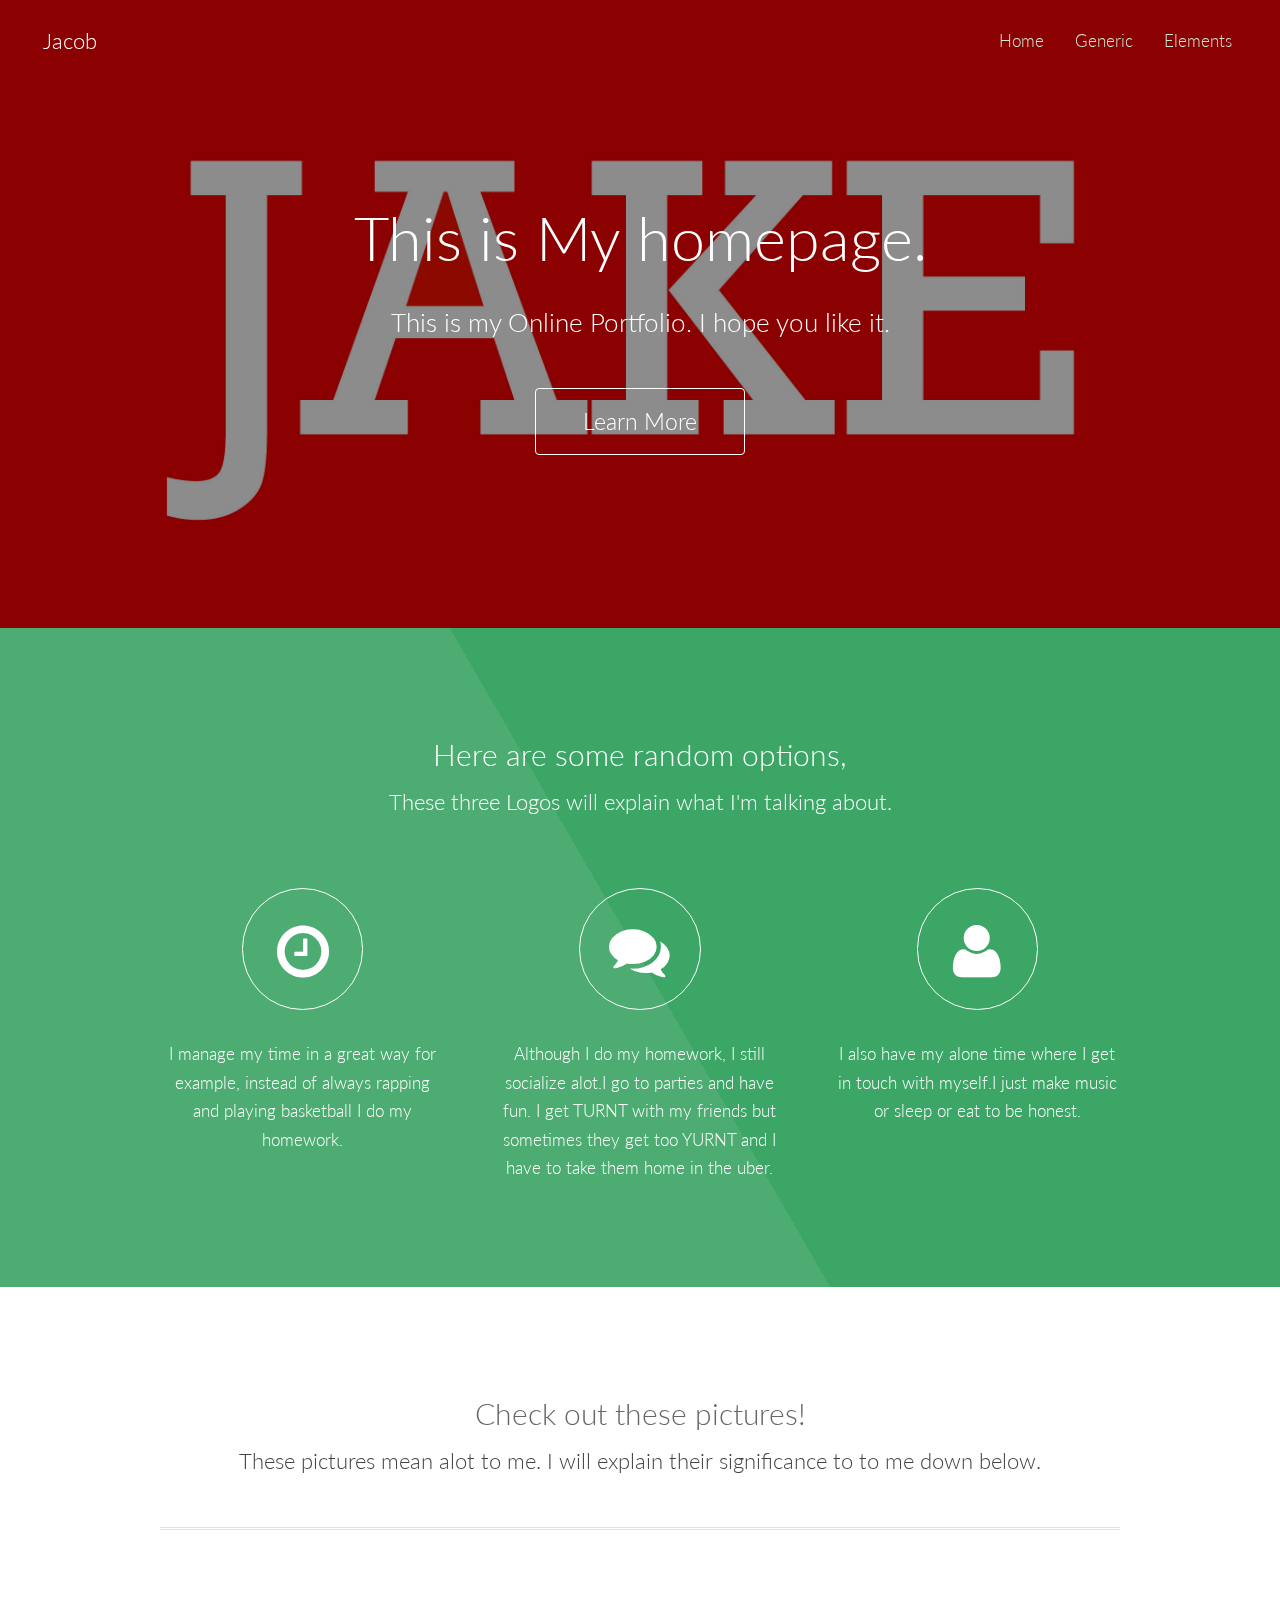
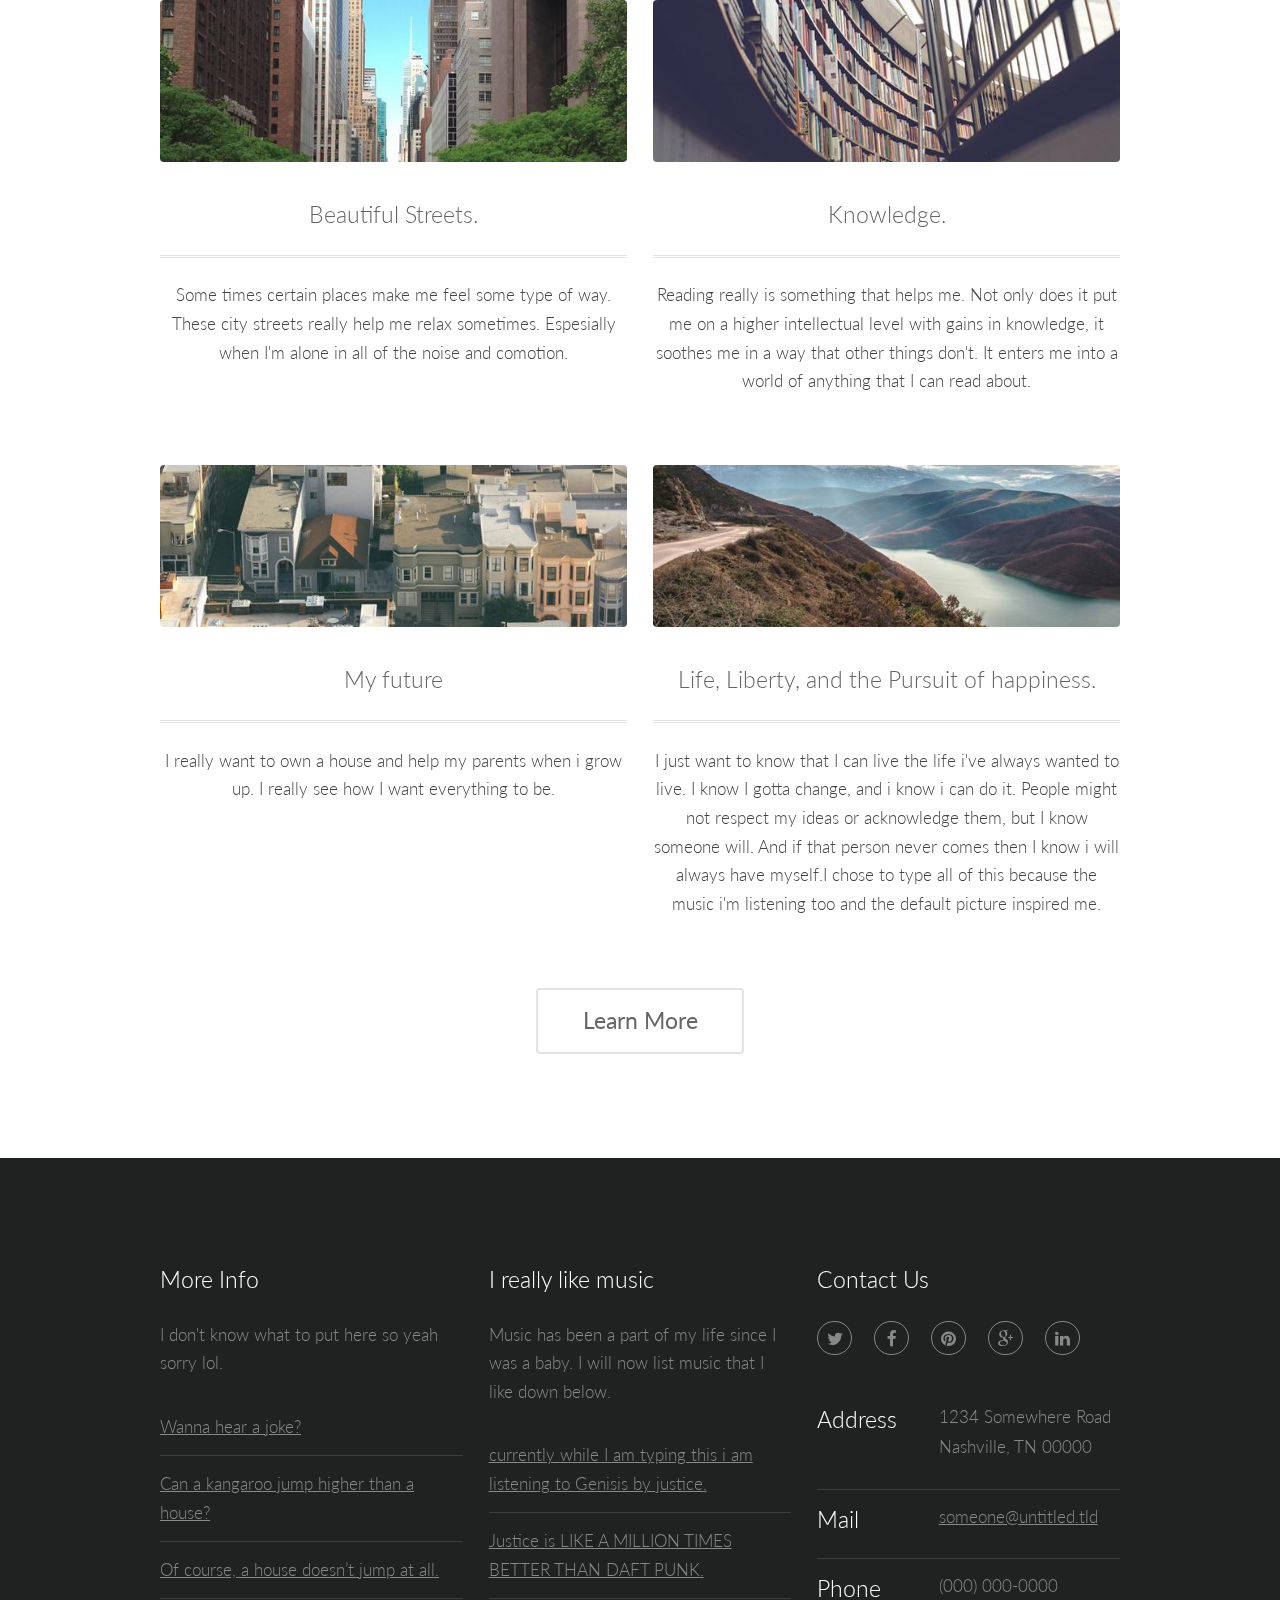
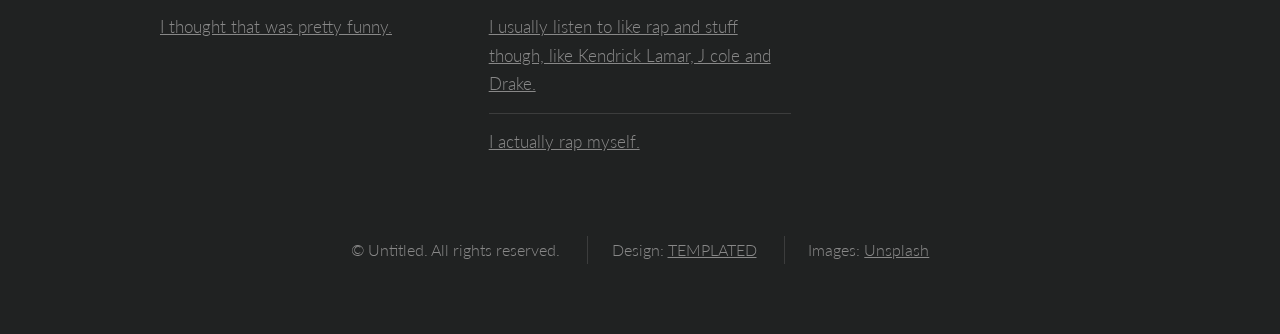
<file: index.html>
<!DOCTYPE html>
<!--
	My Homepage by TEMPLATED
	templated.co @templatedco
	Released for free under the Creative Commons Attribution 3.0 license (templated.co/license)
-->
<html lang="en">
	<head>
		<meta charset="UTF-8">
		<title>My homepage by TEMPLATED</title>
		<meta http-equiv="content-type" content="text/html; charset=utf-8" />
		<meta name="description" content="" />
		<meta name="keywords" content="" />
		<!--[if lte IE 8]><script src="css/ie/html5shiv.js"></script><![endif]-->
		<script src="js/jquery.min.js"></script>
		<script src="js/skel.min.js"></script>
		<script src="js/skel-layers.min.js"></script>
		<script src="js/init.js"></script>
		<noscript>
			<link rel="stylesheet" href="css/skel.css" />
			<link rel="stylesheet" href="css/style.css" />
			<link rel="stylesheet" href="css/style-xlarge.css" />
		</noscript>
		<!--[if lte IE 8]><link rel="stylesheet" href="css/ie/v8.css" /><![endif]-->
	</head>
	<body class="landing">

		<!-- Header -->
			<header id="header">
				<h1><a href="index.html">Jacob</a></h1>
				<nav id="nav">
					<ul>
						<li><a href="index.html">Home</a></li>
						<li><a href="generic.html">Generic</a></li>
						<li><a href="elements.html">Elements</a></li>
					</ul>
				</nav>
			</header>

		<!-- Banner -->
			<section id="banner">
				<h2>This is My homepage.</h2>
				<p>This is my Online Portfolio. I hope you like it.</p>
				<ul class="actions">
					<li>
						<a href="#" class="button big">Learn More</a>
					</li>
				</ul>
			</section>

		<!-- One -->
			<section id="one" class="wrapper style1 align-center">
				<div class="container">
					<header>
						<h2>Here are some random options,</h2>
						<p>These three Logos will explain what I'm talking about.</p>
					</header>
					<div class="row 200%">
						<section class="4u 12u$(small)">
							<i class="icon big rounded fa-clock-o"></i>
							<p>I manage my time in a great way for example, instead of always rapping and playing basketball I do my homework.</p>
						</section>
						<section class="4u 12u$(small)">
							<i class="icon big rounded fa-comments"></i>
							<p>Although I do my homework, I still socialize alot.I go to parties and have fun. I get TURNT with my friends but sometimes they get too YURNT and I have to take them home in the uber.</p>
						</section>
						<section class="4u$ 12u$(small)">
							<i class="icon big rounded fa-user"></i>
							<p>I also have my alone time where I get in touch with myself.I just make music or sleep or eat to be honest.
						</p>
						</section>
					</div>
				</div>
			</section>

		<!-- Two -->
			<section id="two" class="wrapper style2 align-center">
				<div class="container">
					<header>
						<h2>Check out these pictures!</h2>
						<p>These pictures mean alot to me. I will explain their significance to to me down below.</p>
					</header>
					<div class="row">
						<section class="feature 6u 12u$(small)">
							<img class="image fit" src="images/pic01.jpg" alt="" />
							<h3 class="title">Beautiful Streets.</h3>
							<p>Some times certain places make me feel some type of way. These city streets really help me relax sometimes. Espesially when I'm alone in all of the noise and comotion.</p>
						</section>
						<section class="feature 6u$ 12u$(small)">
							<img class="image fit" src="images/pic02.jpg" alt="" />
							<h3 class="title">Knowledge.</h3>
							<p>Reading really is something that helps me. Not only does it put me on a higher intellectual level with gains in knowledge, it soothes me in a way that other things don't. It enters me into a world of anything that I can read about.</p>
						</section>
						<section class="feature 6u 12u$(small)">
							<img class="image fit" src="images/pic03.jpg" alt="" />
							<h3 class="title">My future</h3>
							<p>I really want to own a house and help my parents when i grow up. I really see how I want everything to be.</p>
						</section>
						<section class="feature 6u$ 12u$(small)">
							<img class="image fit" src="images/pic04.jpg" alt="" />
							<h3 class="title">Life, Liberty, and the Pursuit of happiness.</h3>
							<p>I just want to know that I can live the life i've always wanted to live. I know I gotta change, and i know i can do it. People might not respect my ideas or acknowledge them, but I know someone will. And if that person never comes then I know i will always have myself.I chose to type all of this because the music i'm listening too and the default picture inspired me.</p>
						</section>
					</div>
					<footer>
						<ul class="actions">
							<li>
								<a href="#" class="button alt big">Learn More</a>
							</li>
						</ul>
					</footer>
				</div>
			</section>

		<!-- Footer -->
			<footer id="footer">
				<div class="container">
					<div class="row">
						<section class="4u 6u(medium) 12u$(small)">
							<h3>More Info</h3>
							<p>I don't know what to put here so yeah sorry lol.</p>
							<ul class="alt">
								<li><a href="#">Wanna hear a joke?</a></li>
								<li><a href="#">Can a kangaroo jump higher than a house?</a></li>
								<li><a href="#">Of course, a house doesn’t jump at all.</a></li>
								<li><a href="#">I thought that was pretty funny.</a></li>
							</ul>
						</section>
						<section class="4u 6u$(medium) 12u$(small)">
							<h3>I really like music</h3>
							<p>Music has been a part of my life since I was a baby. I will now list music that I like down below.</p>
							<ul class="alt">
								<li><a href="#">currently while I am typing this i am listening to Genisis by justice.</a></li>
								<li><a href="#">Justice is LIKE A MILLION TIMES BETTER THAN DAFT PUNK.</a></li>
								<li><a href="#">I usually listen to like rap and stuff though, like Kendrick Lamar, J cole and Drake.</a></li>
								<li><a href="#">I actually rap myself.</a></li>
							</ul>
						</section>
						<section class="4u$ 12u$(medium) 12u$(small)">
							<h3>Contact Us</h3>
							<ul class="icons">
								<li><a href="#" class="icon rounded fa-twitter"><span class="label">Twitter</span></a></li>
								<li><a href="#" class="icon rounded fa-facebook"><span class="label">Facebook</span></a></li>
								<li><a href="#" class="icon rounded fa-pinterest"><span class="label">Pinterest</span></a></li>
								<li><a href="#" class="icon rounded fa-google-plus"><span class="label">Google+</span></a></li>
								<li><a href="#" class="icon rounded fa-linkedin"><span class="label">LinkedIn</span></a></li>
							</ul>
							<ul class="tabular">
								<li>
									<h3>Address</h3>
									1234 Somewhere Road<br>
									Nashville, TN 00000
								</li>
								<li>
									<h3>Mail</h3>
									<a href="#">someone@untitled.tld</a>
								</li>
								<li>
									<h3>Phone</h3>
									(000) 000-0000
								</li>
							</ul>
						</section>
					</div>
					<ul class="copyright">
						<li>&copy; Untitled. All rights reserved.</li>
						<li>Design: <a href="http://templated.co">TEMPLATED</a></li>
						<li>Images: <a href="http://unsplash.com">Unsplash</a></li>
					</ul>
				</div>
			</footer>

	</body>
</html>
</file>
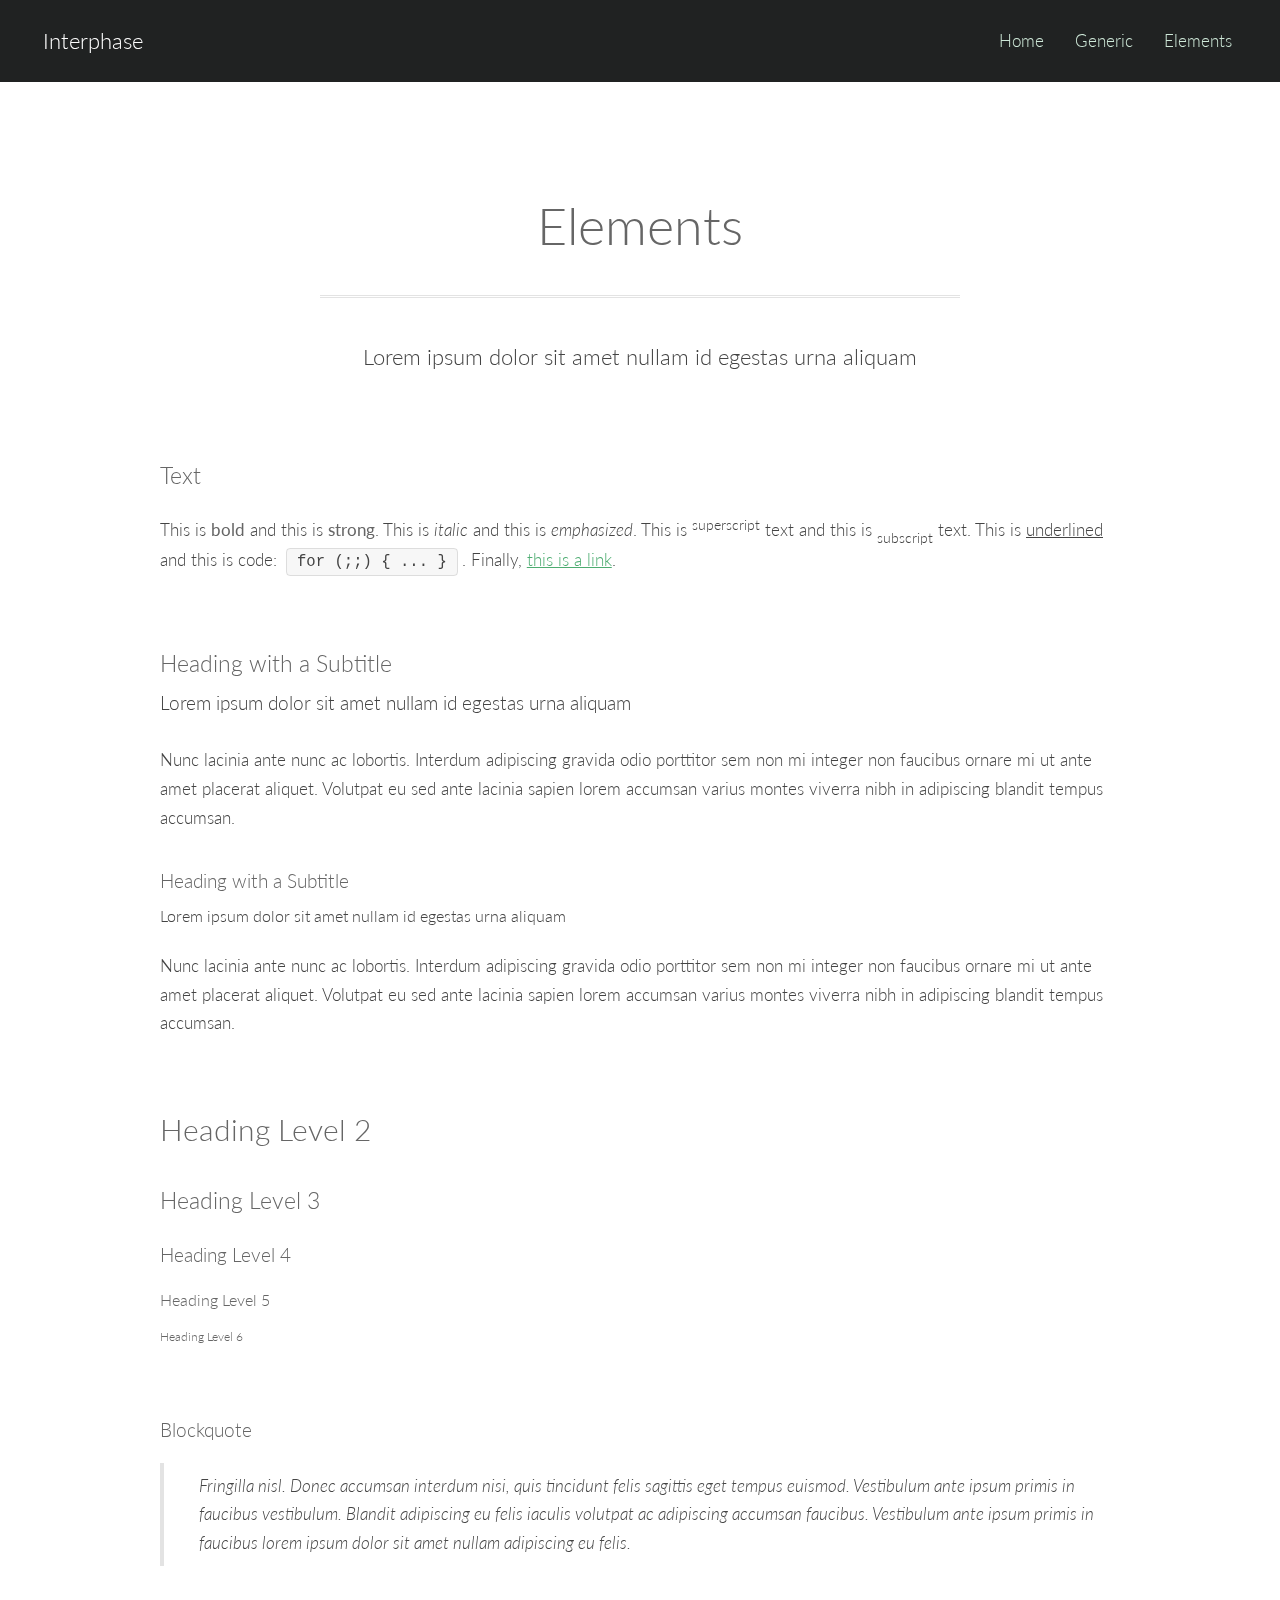
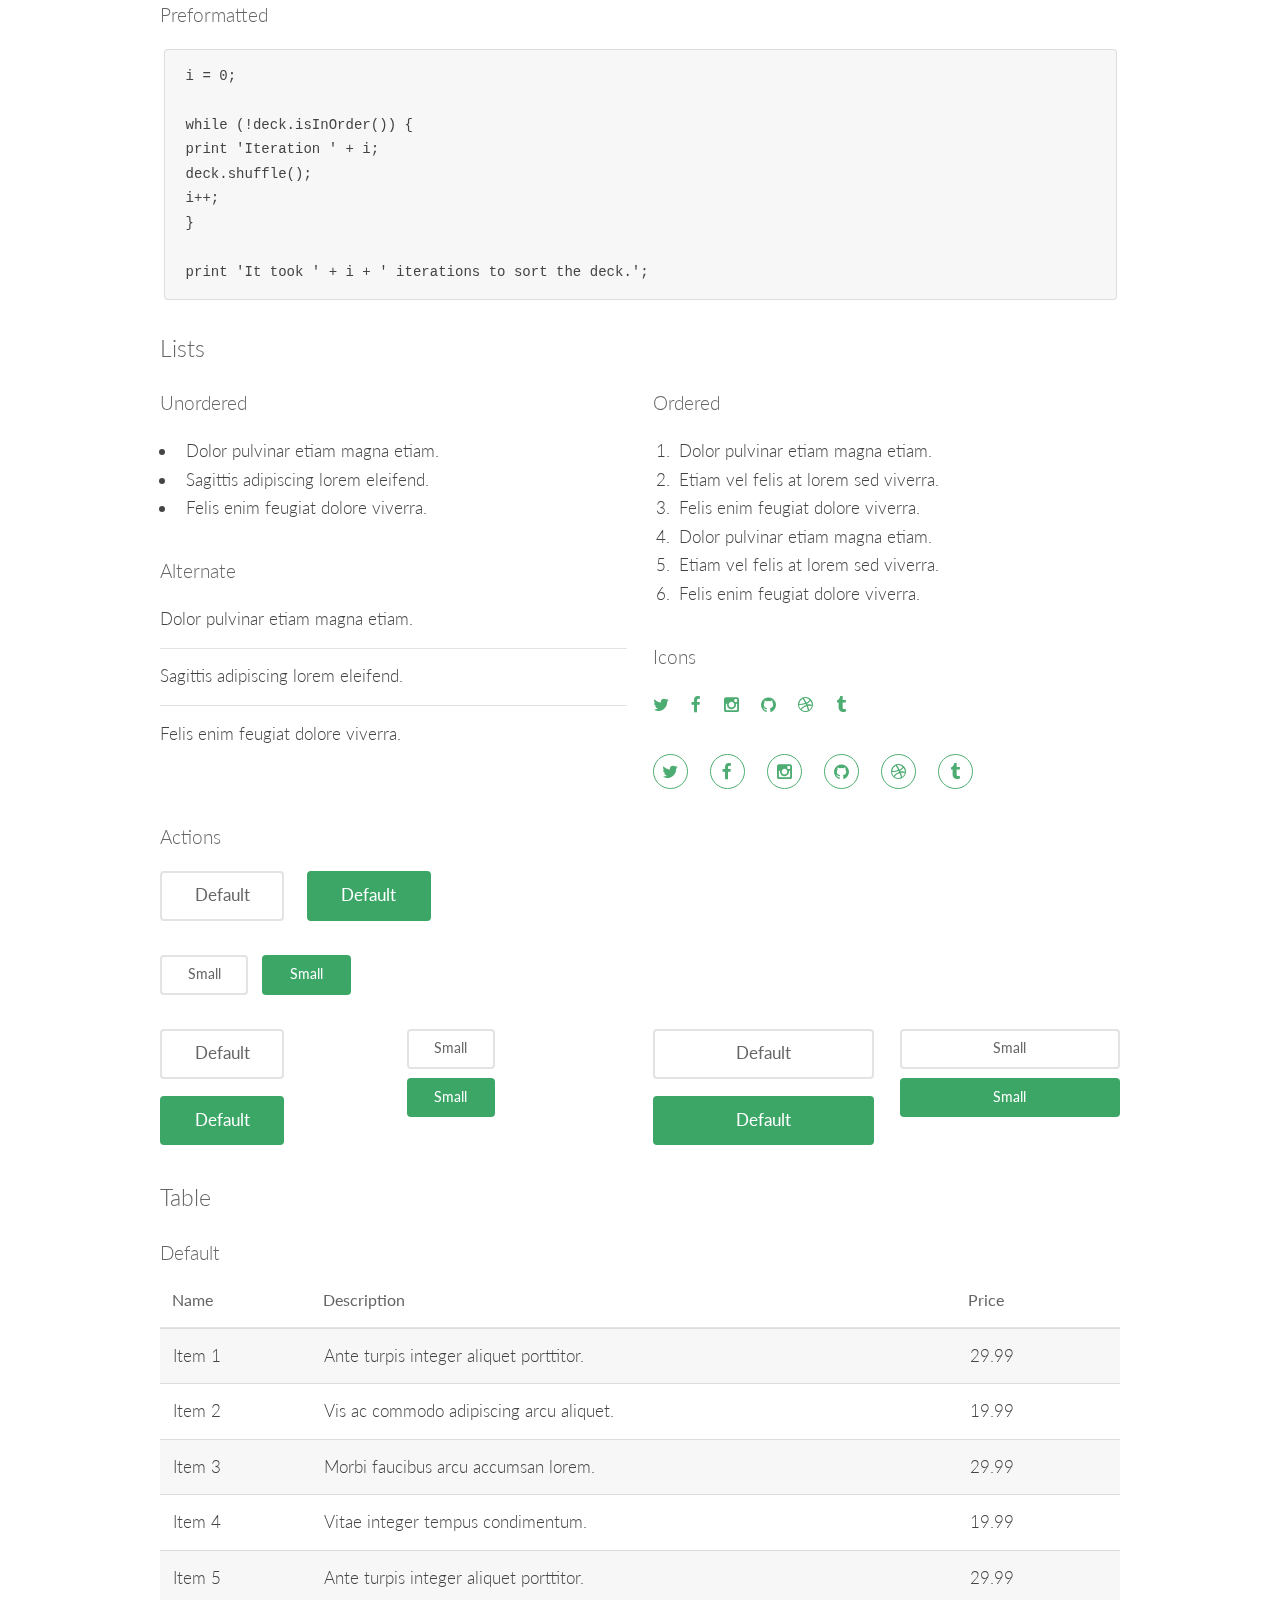
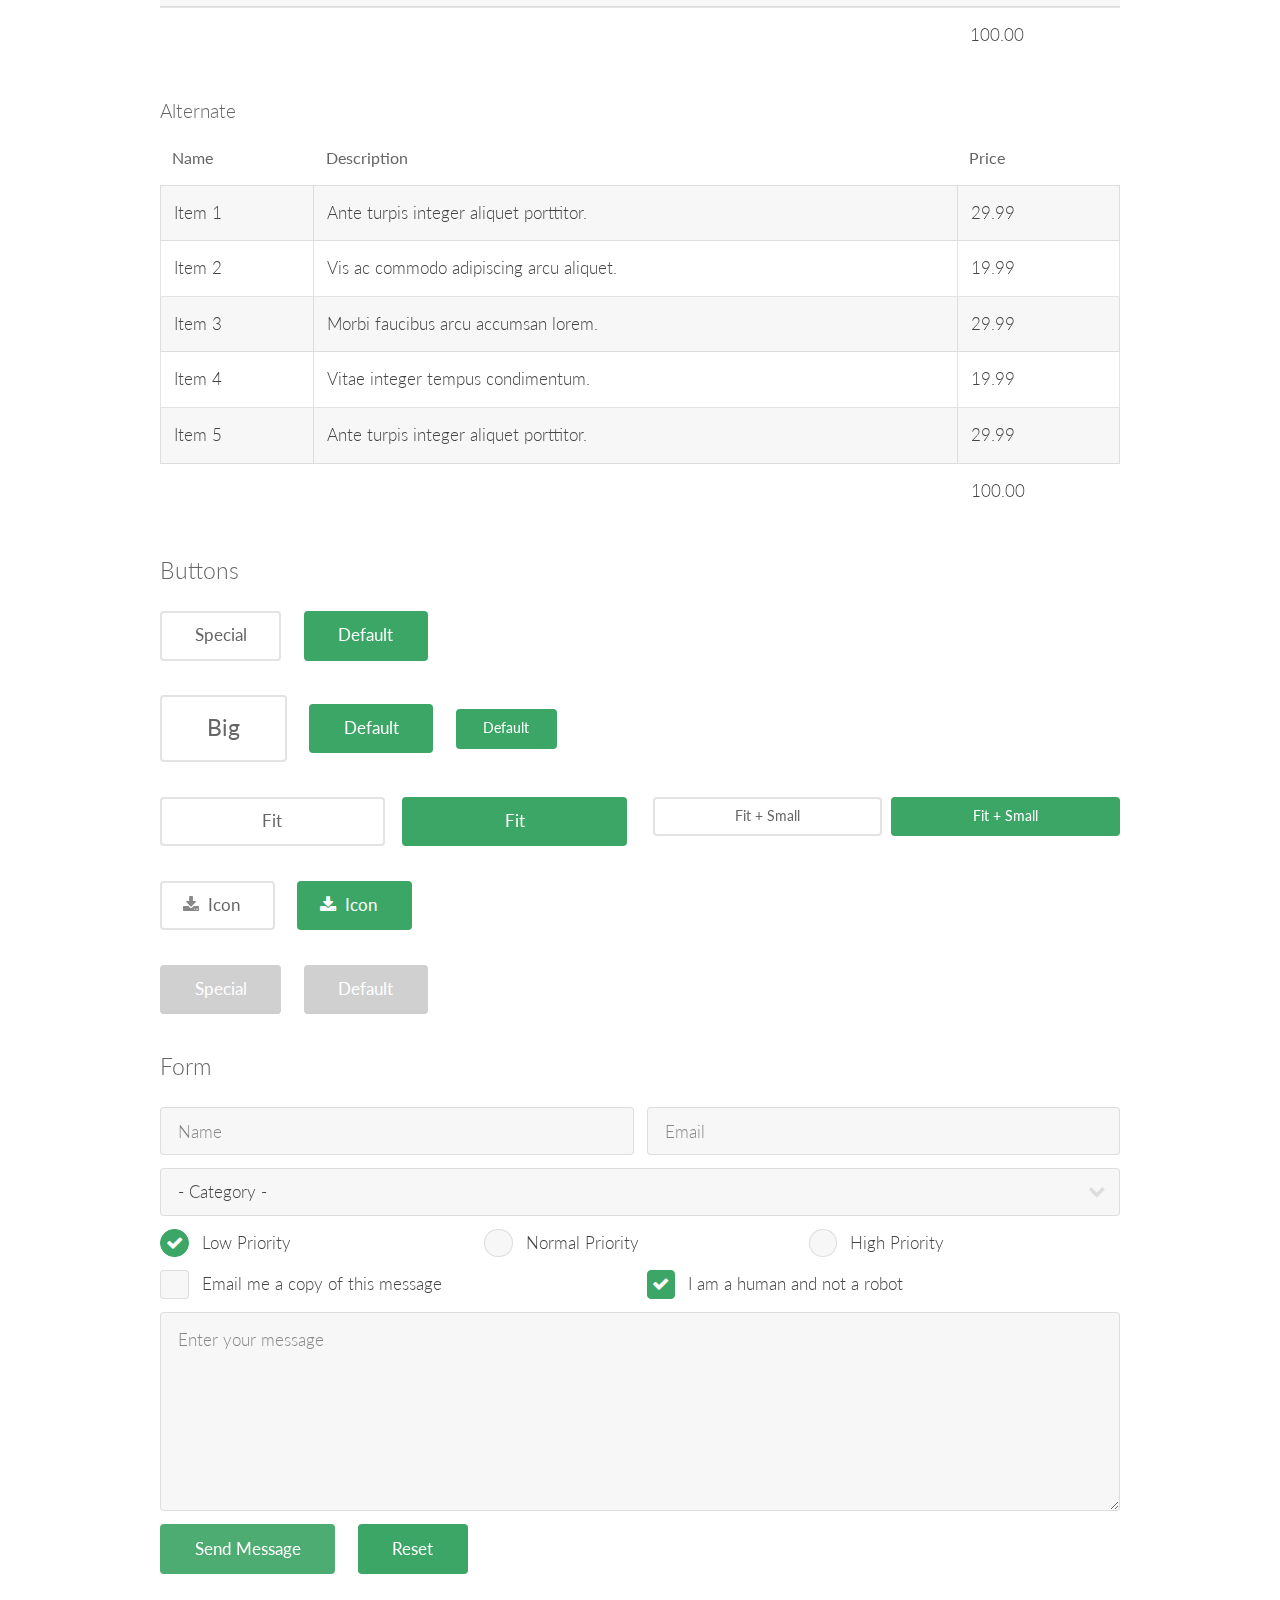
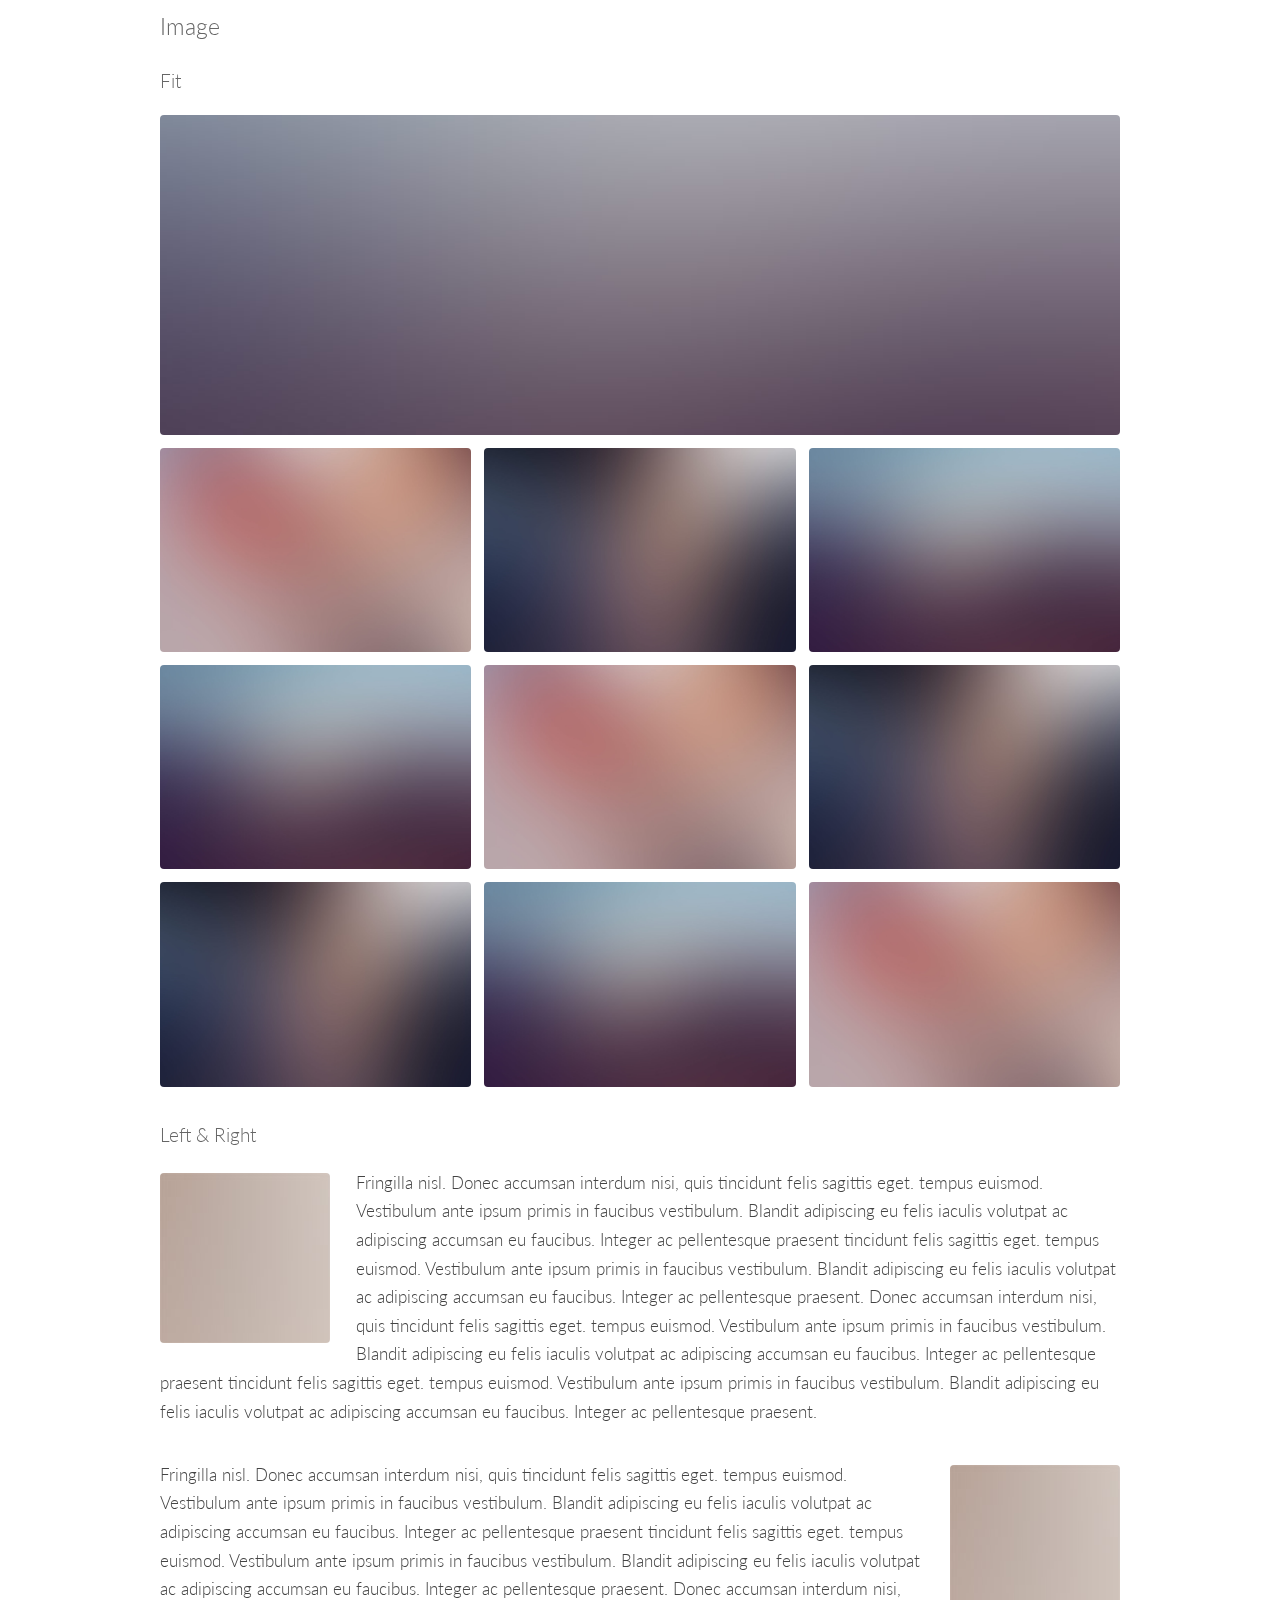
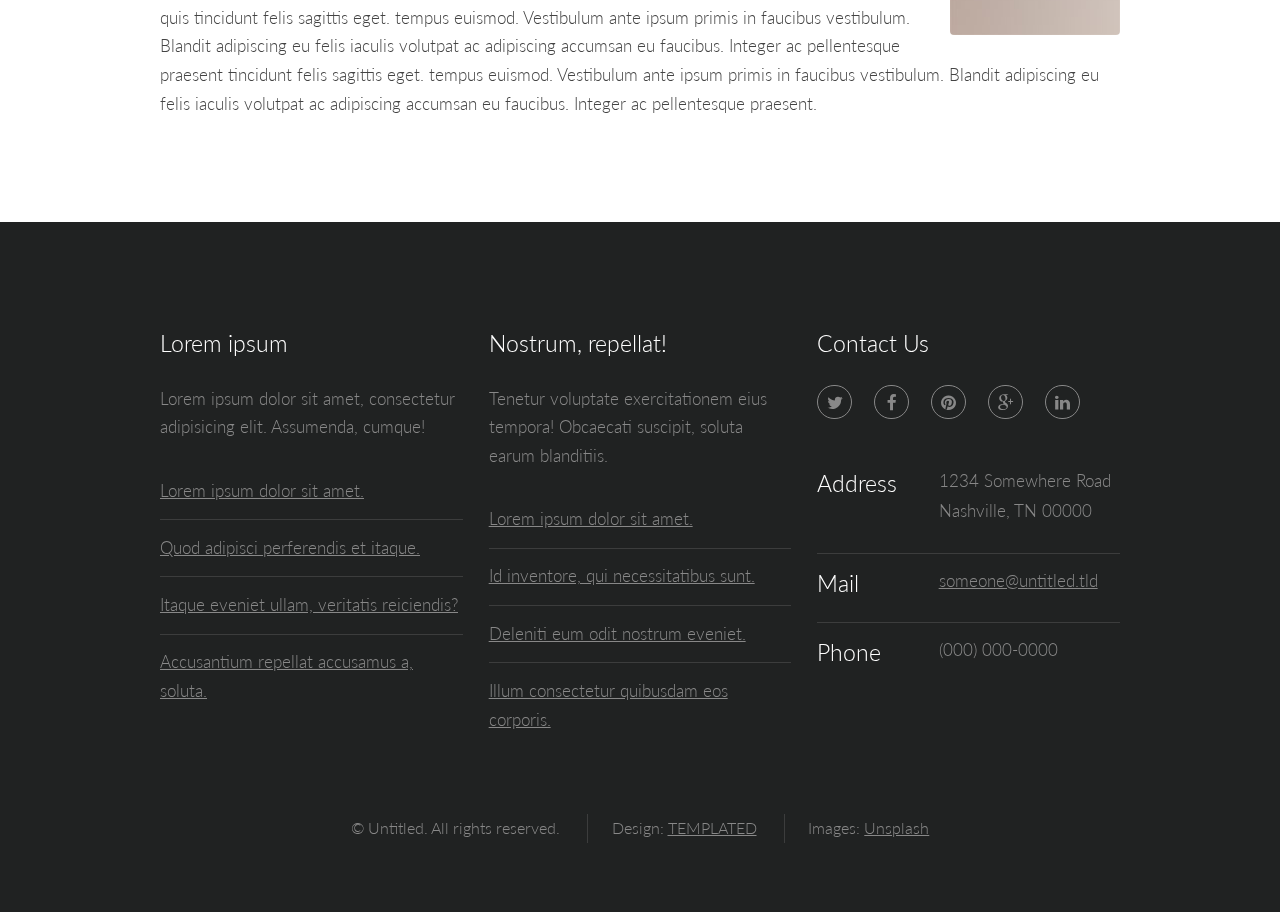
<file: elements.html>
<!DOCTYPE html>
<!--
	Interphase by TEMPLATED
	templated.co @templatedco
	Released for free under the Creative Commons Attribution 3.0 license (templated.co/license)
-->
<html lang="en">
	<head>
		<meta charset="UTF-8">
		<title>Elements - Interphase by TEMPLATED</title>
		<meta http-equiv="content-type" content="text/html; charset=utf-8" />
		<meta name="description" content="" />
		<meta name="keywords" content="" />
		<!--[if lte IE 8]><script src="css/ie/html5shiv.js"></script><![endif]-->
		<script src="js/jquery.min.js"></script>
		<script src="js/skel.min.js"></script>
		<script src="js/skel-layers.min.js"></script>
		<script src="js/init.js"></script>
		<noscript>
			<link rel="stylesheet" href="css/skel.css" />
			<link rel="stylesheet" href="css/style.css" />
			<link rel="stylesheet" href="css/style-xlarge.css" />
		</noscript>
		<!--[if lte IE 8]><link rel="stylesheet" href="css/ie/v8.css" /><![endif]-->
	</head>
	<body>

		<!-- Header -->
			<header id="header">
				<h1><a href="index.html">Interphase</a></h1>
				<nav id="nav">
					<ul>
						<li><a href="index.html">Home</a></li>
						<li><a href="generic.html">Generic</a></li>
						<li><a href="elements.html">Elements</a></li>
					</ul>
				</nav>
			</header>

		<!-- Main -->
			<section id="main" class="wrapper">
				<div class="container">

					<header class="major">
						<h2>Elements</h2>
						<p>Lorem ipsum dolor sit amet nullam id egestas urna aliquam</p>
					</header>

					<!-- Text -->
						<section>
							<h3>Text</h3>
							<p>This is <b>bold</b> and this is <strong>strong</strong>. This is <i>italic</i> and this is <em>emphasized</em>.
							This is <sup>superscript</sup> text and this is <sub>subscript</sub> text.
							This is <u>underlined</u> and this is code: <code>for (;;) { ... }</code>. Finally, <a href="#">this is a link</a>.</p>

							<hr />

							<header>
								<h3>Heading with a Subtitle</h3>
								<p>Lorem ipsum dolor sit amet nullam id egestas urna aliquam</p>
							</header>
							<p>Nunc lacinia ante nunc ac lobortis. Interdum adipiscing gravida odio porttitor sem non mi integer non faucibus ornare mi ut ante amet placerat aliquet. Volutpat eu sed ante lacinia sapien lorem accumsan varius montes viverra nibh in adipiscing blandit tempus accumsan.</p>
							<header>
								<h4>Heading with a Subtitle</h4>
								<p>Lorem ipsum dolor sit amet nullam id egestas urna aliquam</p>
							</header>
							<p>Nunc lacinia ante nunc ac lobortis. Interdum adipiscing gravida odio porttitor sem non mi integer non faucibus ornare mi ut ante amet placerat aliquet. Volutpat eu sed ante lacinia sapien lorem accumsan varius montes viverra nibh in adipiscing blandit tempus accumsan.</p>

							<hr />

							<h2>Heading Level 2</h2>
							<h3>Heading Level 3</h3>
							<h4>Heading Level 4</h4>
							<h5>Heading Level 5</h5>
							<h6>Heading Level 6</h6>

							<hr />

							<h4>Blockquote</h4>
							<blockquote>Fringilla nisl. Donec accumsan interdum nisi, quis tincidunt felis sagittis eget tempus euismod. Vestibulum ante ipsum primis in faucibus vestibulum. Blandit adipiscing eu felis iaculis volutpat ac adipiscing accumsan faucibus. Vestibulum ante ipsum primis in faucibus lorem ipsum dolor sit amet nullam adipiscing eu felis.</blockquote>

							<h4>Preformatted</h4>
							<pre><code>i = 0;

while (!deck.isInOrder()) {
print 'Iteration ' + i;
deck.shuffle();
i++;
}

print 'It took ' + i + ' iterations to sort the deck.';</code></pre>
						</section>

					<!-- Lists -->
						<section>
							<h3>Lists</h3>
							<div class="row">
								<div class="6u 12u(small)">

									<h4>Unordered</h4>
									<ul>
										<li>Dolor pulvinar etiam magna etiam.</li>
										<li>Sagittis adipiscing lorem eleifend.</li>
										<li>Felis enim feugiat dolore viverra.</li>
									</ul>

									<h4>Alternate</h4>
									<ul class="alt">
										<li>Dolor pulvinar etiam magna etiam.</li>
										<li>Sagittis adipiscing lorem eleifend.</li>
										<li>Felis enim feugiat dolore viverra.</li>
									</ul>

								</div>
								<div class="6u 12u(small)">

									<h4>Ordered</h4>
									<ol>
										<li>Dolor pulvinar etiam magna etiam.</li>
										<li>Etiam vel felis at lorem sed viverra.</li>
										<li>Felis enim feugiat dolore viverra.</li>
										<li>Dolor pulvinar etiam magna etiam.</li>
										<li>Etiam vel felis at lorem sed viverra.</li>
										<li>Felis enim feugiat dolore viverra.</li>
									</ol>

									<h4>Icons</h4>
									<ul class="icons">
										<li><a href="#" class="icon fa-twitter"><span class="label">Twitter</span></a></li>
										<li><a href="#" class="icon fa-facebook"><span class="label">Facebook</span></a></li>
										<li><a href="#" class="icon fa-instagram"><span class="label">Instagram</span></a></li>
										<li><a href="#" class="icon fa-github"><span class="label">Github</span></a></li>
										<li><a href="#" class="icon fa-dribbble"><span class="label">Dribbble</span></a></li>
										<li><a href="#" class="icon fa-tumblr"><span class="label">Tumblr</span></a></li>
									</ul>
									<ul class="icons">
										<li><a href="#" class="icon rounded fa-twitter"><span class="label">Twitter</span></a></li>
										<li><a href="#" class="icon rounded fa-facebook"><span class="label">Facebook</span></a></li>
										<li><a href="#" class="icon rounded fa-instagram"><span class="label">Instagram</span></a></li>
										<li><a href="#" class="icon rounded fa-github"><span class="label">Github</span></a></li>
										<li><a href="#" class="icon rounded fa-dribbble"><span class="label">Dribbble</span></a></li>
										<li><a href="#" class="icon rounded fa-tumblr"><span class="label">Tumblr</span></a></li>
									</ul>

								</div>
							</div>

							<h4>Actions</h4>
							<ul class="actions">
								<li><a href="#" class="button alt">Default</a></li>
								<li><a href="#" class="button">Default</a></li>
							</ul>
							<ul class="actions small">
								<li><a href="#" class="button alt small">Small</a></li>
								<li><a href="#" class="button small">Small</a></li>
							</ul>
							<div class="row">
								<div class="3u 6u(medium) 12u$(small)">
									<ul class="actions vertical">
										<li><a href="#" class="button alt">Default</a></li>
										<li><a href="#" class="button">Default</a></li>
									</ul>
								</div>
								<div class="3u 6u$(medium) 12u$(small)">
									<ul class="actions vertical small">
										<li><a href="#" class="button alt small">Small</a></li>
										<li><a href="#" class="button small">Small</a></li>
									</ul>
								</div>
								<div class="3u 6u(medium) 12u$(small)">
									<ul class="actions vertical">
										<li><a href="#" class="button alt fit">Default</a></li>
										<li><a href="#" class="button fit">Default</a></li>
									</ul>
								</div>
								<div class="3u 6u$(medium) 12u$(small)">
									<ul class="actions vertical small">
										<li><a href="#" class="button alt small fit">Small</a></li>
										<li><a href="#" class="button small fit">Small</a></li>
									</ul>
								</div>
							</div>
						</section>

					<!-- Table -->
						<section>
							<h3>Table</h3>
							<h4>Default</h4>
							<div class="table-wrapper">
								<table>
									<thead>
										<tr>
											<th>Name</th>
											<th>Description</th>
											<th>Price</th>
										</tr>
									</thead>
									<tbody>
										<tr>
											<td>Item 1</td>
											<td>Ante turpis integer aliquet porttitor.</td>
											<td>29.99</td>
										</tr>
										<tr>
											<td>Item 2</td>
											<td>Vis ac commodo adipiscing arcu aliquet.</td>
											<td>19.99</td>
										</tr>
										<tr>
											<td>Item 3</td>
											<td> Morbi faucibus arcu accumsan lorem.</td>
											<td>29.99</td>
										</tr>
										<tr>
											<td>Item 4</td>
											<td>Vitae integer tempus condimentum.</td>
											<td>19.99</td>
										</tr>
										<tr>
											<td>Item 5</td>
											<td>Ante turpis integer aliquet porttitor.</td>
											<td>29.99</td>
										</tr>
									</tbody>
									<tfoot>
										<tr>
											<td colspan="2"></td>
											<td>100.00</td>
										</tr>
									</tfoot>
								</table>
							</div>
							<h4>Alternate</h4>
							<div class="table-wrapper">
								<table class="alt">
									<thead>
										<tr>
											<th>Name</th>
											<th>Description</th>
											<th>Price</th>
										</tr>
									</thead>
									<tbody>
										<tr>
											<td>Item 1</td>
											<td>Ante turpis integer aliquet porttitor.</td>
											<td>29.99</td>
										</tr>
										<tr>
											<td>Item 2</td>
											<td>Vis ac commodo adipiscing arcu aliquet.</td>
											<td>19.99</td>
										</tr>
										<tr>
											<td>Item 3</td>
											<td> Morbi faucibus arcu accumsan lorem.</td>
											<td>29.99</td>
										</tr>
										<tr>
											<td>Item 4</td>
											<td>Vitae integer tempus condimentum.</td>
											<td>19.99</td>
										</tr>
										<tr>
											<td>Item 5</td>
											<td>Ante turpis integer aliquet porttitor.</td>
											<td>29.99</td>
										</tr>
									</tbody>
									<tfoot>
										<tr>
											<td colspan="2"></td>
											<td>100.00</td>
										</tr>
									</tfoot>
								</table>
							</div>
						</section>

					<!-- Buttons -->
						<section>
							<h3>Buttons</h3>
							<ul class="actions">
								<li><a href="#" class="button alt">Special</a></li>
								<li><a href="#" class="button">Default</a></li>
							</ul>
							<ul class="actions">
								<li><a href="#" class="button alt big">Big</a></li>
								<li><a href="#" class="button">Default</a></li>
								<li><a href="#" class="button small">Default</a></li>
							</ul>
							<div class="row">
								<div class="6u 12u$(small)">
									<ul class="actions fit">
										<li><a href="#" class="button alt fit">Fit</a></li>
										<li><a href="#" class="button fit">Fit</a></li>
									</ul>
								</div>
								<div class="6u$ 12u$(small)">
									<ul class="actions fit small">
										<li><a href="#" class="button alt fit small">Fit + Small</a></li>
										<li><a href="#" class="button fit small">Fit + Small</a></li>
									</ul>
								</div>
							</div>
							<ul class="actions">
								<li><a href="#" class="button alt icon fa-download">Icon</a></li>
								<li><a href="#" class="button icon fa-download">Icon</a></li>
							</ul>
							<ul class="actions">
								<li><span class="button alt disabled">Special</span></li>
								<li><span class="button disabled">Default</span></li>
							</ul>
						</section>

					<!-- Form -->
						<section>
							<h3>Form</h3>
							<form method="post" action="#">
								<div class="row uniform 50%">
									<div class="6u 12u$(xsmall)">
										<input type="text" name="name" id="name" value="" placeholder="Name" />
									</div>
									<div class="6u$ 12u$(xsmall)">
										<input type="email" name="email" id="email" value="" placeholder="Email" />
									</div>
									<div class="12u$">
										<div class="select-wrapper">
											<select name="category" id="category">
												<option value="">- Category -</option>
												<option value="1">Manufacturing</option>
												<option value="1">Shipping</option>
												<option value="1">Administration</option>
												<option value="1">Human Resources</option>
											</select>
										</div>
									</div>
									<div class="4u 12u$(small)">
										<input type="radio" id="priority-low" name="priority" checked>
										<label for="priority-low">Low Priority</label>
									</div>
									<div class="4u 12u$(small)">
										<input type="radio" id="priority-normal" name="priority">
										<label for="priority-normal">Normal Priority</label>
									</div>
									<div class="4u$ 12u$(small)">
										<input type="radio" id="priority-high" name="priority">
										<label for="priority-high">High Priority</label>
									</div>
									<div class="6u 12u$(small)">
										<input type="checkbox" id="copy" name="copy">
										<label for="copy">Email me a copy of this message</label>
									</div>
									<div class="6u$ 12u$(small)">
										<input type="checkbox" id="human" name="human" checked>
										<label for="human">I am a human and not a robot</label>
									</div>
									<div class="12u$">
										<textarea name="message" id="message" placeholder="Enter your message" rows="6"></textarea>
									</div>
									<div class="12u$">
										<ul class="actions">
											<li><input type="submit" value="Send Message" class="special" /></li>
											<li><input type="reset" value="Reset" /></li>
										</ul>
									</div>
								</div>
							</form>
						</section>

					<!-- Image -->
						<section>
							<h3>Image</h3>
							<h4>Fit</h4>
							<div class="box alt">
								<div class="row 50% uniform">
									<div class="12u$"><span class="image fit"><img src="images/pic08.jpg" alt="" /></span></div>
									<div class="4u"><span class="image fit"><img src="images/pic05.jpg" alt="" /></span></div>
									<div class="4u"><span class="image fit"><img src="images/pic06.jpg" alt="" /></span></div>
									<div class="4u$"><span class="image fit"><img src="images/pic07.jpg" alt="" /></span></div>
									<div class="4u"><span class="image fit"><img src="images/pic07.jpg" alt="" /></span></div>
									<div class="4u"><span class="image fit"><img src="images/pic05.jpg" alt="" /></span></div>
									<div class="4u$"><span class="image fit"><img src="images/pic06.jpg" alt="" /></span></div>
									<div class="4u"><span class="image fit"><img src="images/pic06.jpg" alt="" /></span></div>
									<div class="4u"><span class="image fit"><img src="images/pic07.jpg" alt="" /></span></div>
									<div class="4u$"><span class="image fit"><img src="images/pic05.jpg" alt="" /></span></div>
								</div>
							</div>

							<h4>Left &amp; Right</h4>
							<p><span class="image left"><img src="images/pic09.jpg" alt="" /></span>Fringilla nisl. Donec accumsan interdum nisi, quis tincidunt felis sagittis eget. tempus euismod. Vestibulum ante ipsum primis in faucibus vestibulum. Blandit adipiscing eu felis iaculis volutpat ac adipiscing accumsan eu faucibus. Integer ac pellentesque praesent tincidunt felis sagittis eget. tempus euismod. Vestibulum ante ipsum primis in faucibus vestibulum. Blandit adipiscing eu felis iaculis volutpat ac adipiscing accumsan eu faucibus. Integer ac pellentesque praesent. Donec accumsan interdum nisi, quis tincidunt felis sagittis eget. tempus euismod. Vestibulum ante ipsum primis in faucibus vestibulum. Blandit adipiscing eu felis iaculis volutpat ac adipiscing accumsan eu faucibus. Integer ac pellentesque praesent tincidunt felis sagittis eget. tempus euismod. Vestibulum ante ipsum primis in faucibus vestibulum. Blandit adipiscing eu felis iaculis volutpat ac adipiscing accumsan eu faucibus. Integer ac pellentesque praesent.</p>
							<p><span class="image right"><img src="images/pic09.jpg" alt="" /></span>Fringilla nisl. Donec accumsan interdum nisi, quis tincidunt felis sagittis eget. tempus euismod. Vestibulum ante ipsum primis in faucibus vestibulum. Blandit adipiscing eu felis iaculis volutpat ac adipiscing accumsan eu faucibus. Integer ac pellentesque praesent tincidunt felis sagittis eget. tempus euismod. Vestibulum ante ipsum primis in faucibus vestibulum. Blandit adipiscing eu felis iaculis volutpat ac adipiscing accumsan eu faucibus. Integer ac pellentesque praesent. Donec accumsan interdum nisi, quis tincidunt felis sagittis eget. tempus euismod. Vestibulum ante ipsum primis in faucibus vestibulum. Blandit adipiscing eu felis iaculis volutpat ac adipiscing accumsan eu faucibus. Integer ac pellentesque praesent tincidunt felis sagittis eget. tempus euismod. Vestibulum ante ipsum primis in faucibus vestibulum. Blandit adipiscing eu felis iaculis volutpat ac adipiscing accumsan eu faucibus. Integer ac pellentesque praesent.</p>
						</section>

				</div>
			</section>

		<!-- Footer -->
			<footer id="footer">
				<div class="container">
					<div class="row">
						<section class="4u 6u(medium) 12u$(small)">
							<h3>Lorem ipsum</h3>
							<p>Lorem ipsum dolor sit amet, consectetur adipisicing elit. Assumenda, cumque!</p>
							<ul class="alt">
								<li><a href="#">Lorem ipsum dolor sit amet.</a></li>
								<li><a href="#">Quod adipisci perferendis et itaque.</a></li>
								<li><a href="#">Itaque eveniet ullam, veritatis reiciendis?</a></li>
								<li><a href="#">Accusantium repellat accusamus a, soluta.</a></li>
							</ul>
						</section>
						<section class="4u 6u$(medium) 12u$(small)">
							<h3>Nostrum, repellat!</h3>
							<p>Tenetur voluptate exercitationem eius tempora! Obcaecati suscipit, soluta earum blanditiis.</p>
							<ul class="alt">
								<li><a href="#">Lorem ipsum dolor sit amet.</a></li>
								<li><a href="#">Id inventore, qui necessitatibus sunt.</a></li>
								<li><a href="#">Deleniti eum odit nostrum eveniet.</a></li>
								<li><a href="#">Illum consectetur quibusdam eos corporis.</a></li>
							</ul>
						</section>
						<section class="4u$ 12u$(medium) 12u$(small)">
							<h3>Contact Us</h3>
							<ul class="icons">
								<li><a href="#" class="icon rounded fa-twitter"><span class="label">Twitter</span></a></li>
								<li><a href="#" class="icon rounded fa-facebook"><span class="label">Facebook</span></a></li>
								<li><a href="#" class="icon rounded fa-pinterest"><span class="label">Pinterest</span></a></li>
								<li><a href="#" class="icon rounded fa-google-plus"><span class="label">Google+</span></a></li>
								<li><a href="#" class="icon rounded fa-linkedin"><span class="label">LinkedIn</span></a></li>
							</ul>
							<ul class="tabular">
								<li>
									<h3>Address</h3>
									1234 Somewhere Road<br>
									Nashville, TN 00000
								</li>
								<li>
									<h3>Mail</h3>
									<a href="#">someone@untitled.tld</a>
								</li>
								<li>
									<h3>Phone</h3>
									(000) 000-0000
								</li>
							</ul>
						</section>
					</div>
					<ul class="copyright">
						<li>&copy; Untitled. All rights reserved.</li>
						<li>Design: <a href="http://templated.co">TEMPLATED</a></li>
						<li>Images: <a href="http://unsplash.com">Unsplash</a></li>
					</ul>
				</div>
			</footer>

	</body>
</html>
</file>
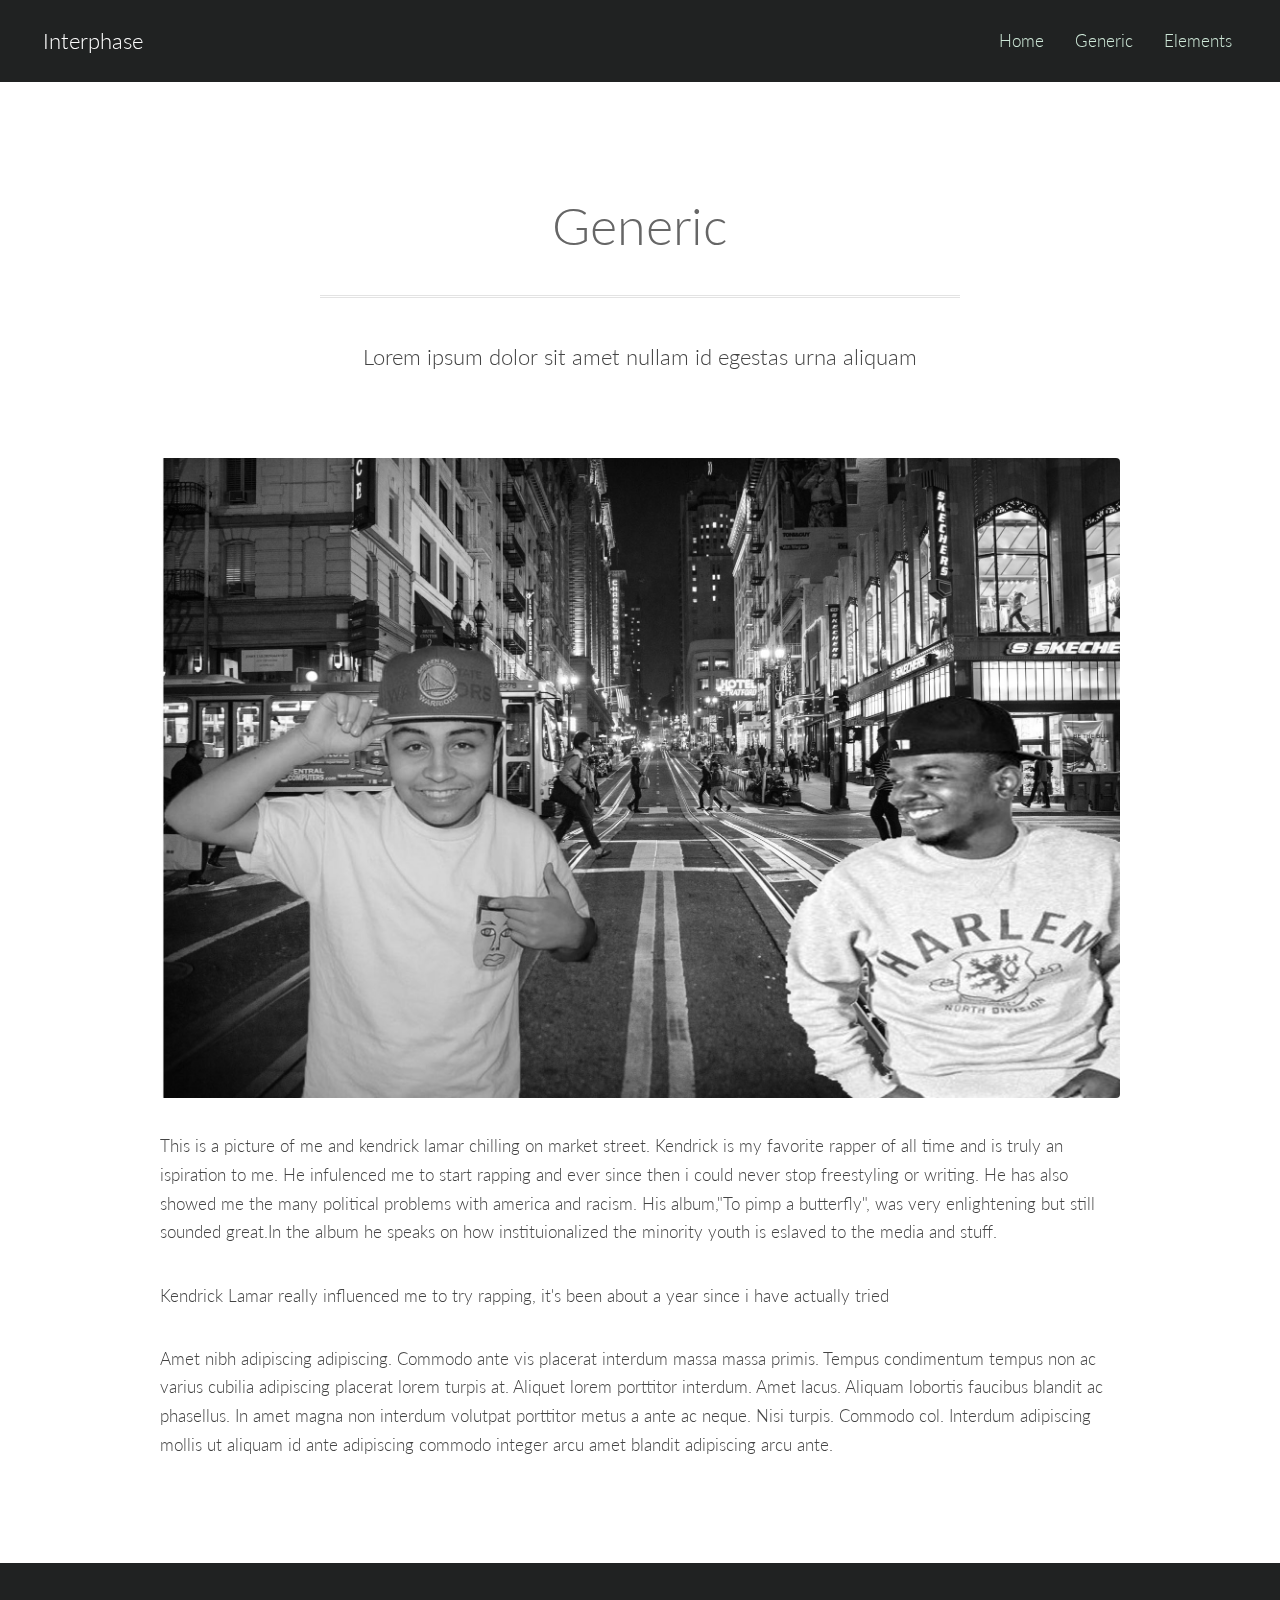
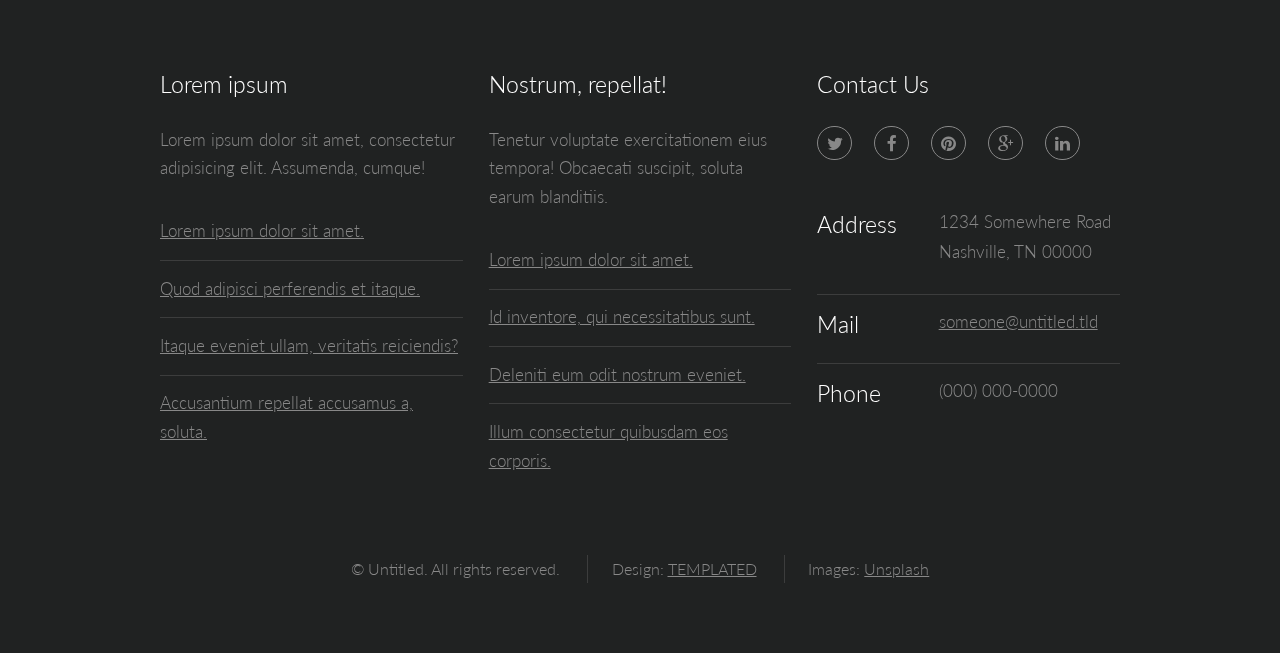
<file: generic.html>
<!DOCTYPE html>
<!--
	Interphase by TEMPLATED
	templated.co @templatedco
	Released for free under the Creative Commons Attribution 3.0 license (templated.co/license)
-->
<html lang="en">
	<head>
		<meta charset="UTF-8">
		<title>Generic - Interphase by TEMPLATED</title>
		<meta http-equiv="content-type" content="text/html; charset=utf-8" />
		<meta name="description" content="" />
		<meta name="keywords" content="" />
		<!--[if lte IE 8]><script src="css/ie/html5shiv.js"></script><![endif]-->
		<script src="js/jquery.min.js"></script>
		<script src="js/skel.min.js"></script>
		<script src="js/skel-layers.min.js"></script>
		<script src="js/init.js"></script>
		<noscript>
			<link rel="stylesheet" href="css/skel.css" />
			<link rel="stylesheet" href="css/style.css" />
			<link rel="stylesheet" href="css/style-xlarge.css" />
		</noscript>
		<!--[if lte IE 8]><link rel="stylesheet" href="css/ie/v8.css" /><![endif]-->
	</head>
	<body>

		<!-- Header -->
			<header id="header">
				<h1><a href="index.html">Interphase</a></h1>
				<nav id="nav">
					<ul>
						<li><a href="index.html">Home</a></li>
						<li><a href="generic.html">Generic</a></li>
						<li><a href="elements.html">Elements</a></li>
					</ul>
				</nav>
			</header>

		<!-- Main -->
			<section id="main" class="wrapper">
				<div class="container">

					<header class="major">
						<h2>Generic</h2>
						<p>Lorem ipsum dolor sit amet nullam id egestas urna aliquam</p>
					</header>

					<a href="#" class="image fit"><img src="images/dsc03070.jpg" alt="" /></a>
					<p>This is a picture of me and kendrick lamar chilling on market street. Kendrick is my favorite rapper of all time and is truly an ispiration to me. He infulenced me to start rapping and ever since then i could never stop freestyling or writing. He has also showed me the many political problems with america and racism. His album,"To pimp a butterfly", was very enlightening but still sounded great.In the album he speaks on how instituionalized the minority youth is eslaved to the media and stuff. </p>
					<p>Kendrick Lamar really influenced me to try rapping, it's been about a year since i have actually tried </p>
					<p>Amet nibh adipiscing adipiscing. Commodo ante vis placerat interdum massa massa primis. Tempus condimentum tempus non ac varius cubilia adipiscing placerat lorem turpis at. Aliquet lorem porttitor interdum. Amet lacus. Aliquam lobortis faucibus blandit ac phasellus. In amet magna non interdum volutpat porttitor metus a ante ac neque. Nisi turpis. Commodo col. Interdum adipiscing mollis ut aliquam id ante adipiscing commodo integer arcu amet blandit adipiscing arcu ante.</p>

				</div>
			</section>

		<!-- Footer -->
			<footer id="footer">
				<div class="container">
					<div class="row">
						<section class="4u 6u(medium) 12u$(small)">
							<h3>Lorem ipsum</h3>
							<p>Lorem ipsum dolor sit amet, consectetur adipisicing elit. Assumenda, cumque!</p>
							<ul class="alt">
								<li><a href="#">Lorem ipsum dolor sit amet.</a></li>
								<li><a href="#">Quod adipisci perferendis et itaque.</a></li>
								<li><a href="#">Itaque eveniet ullam, veritatis reiciendis?</a></li>
								<li><a href="#">Accusantium repellat accusamus a, soluta.</a></li>
							</ul>
						</section>
						<section class="4u 6u$(medium) 12u$(small)">
							<h3>Nostrum, repellat!</h3>
							<p>Tenetur voluptate exercitationem eius tempora! Obcaecati suscipit, soluta earum blanditiis.</p>
							<ul class="alt">
								<li><a href="#">Lorem ipsum dolor sit amet.</a></li>
								<li><a href="#">Id inventore, qui necessitatibus sunt.</a></li>
								<li><a href="#">Deleniti eum odit nostrum eveniet.</a></li>
								<li><a href="#">Illum consectetur quibusdam eos corporis.</a></li>
							</ul>
						</section>
						<section class="4u$ 12u$(medium) 12u$(small)">
							<h3>Contact Us</h3>
							<ul class="icons">
								<li><a href="#" class="icon rounded fa-twitter"><span class="label">Twitter</span></a></li>
								<li><a href="#" class="icon rounded fa-facebook"><span class="label">Facebook</span></a></li>
								<li><a href="#" class="icon rounded fa-pinterest"><span class="label">Pinterest</span></a></li>
								<li><a href="#" class="icon rounded fa-google-plus"><span class="label">Google+</span></a></li>
								<li><a href="#" class="icon rounded fa-linkedin"><span class="label">LinkedIn</span></a></li>
							</ul>
							<ul class="tabular">
								<li>
									<h3>Address</h3>
									1234 Somewhere Road<br>
									Nashville, TN 00000
								</li>
								<li>
									<h3>Mail</h3>
									<a href="#">someone@untitled.tld</a>
								</li>
								<li>
									<h3>Phone</h3>
									(000) 000-0000
								</li>
							</ul>
						</section>
					</div>
					<ul class="copyright">
						<li>&copy; Untitled. All rights reserved.</li>
						<li>Design: <a href="http://templated.co">TEMPLATED</a></li>
						<li>Images: <a href="http://unsplash.com">Unsplash</a></li>
					</ul>
				</div>
			</footer>

	</body>
</html>
</file>
<file: css/style-xlarge.css>
/*
	Interphase by TEMPLATED
	templated.co @templatedco
	Released for free under the Creative Commons Attribution 3.0 license (templated.co/license)
*/

/* Basic */

	body, input, select, textarea {
		font-size: 13pt;
	}
</file>
<file: css/ie/v8.css>
/*
	Interphase by TEMPLATED
	templated.co @templatedco
	Released for free under the Creative Commons Attribution 3.0 license (templated.co/license)
*/

/* Banner */

	#banner {
		background: url("../../images/banner.jpg");
		background-size: cover;
		-ms-behavior: url("css/ie/backgroundsize.min.htc");
	}
</file>
<file: css/skel.css>
/* Resets (http://meyerweb.com/eric/tools/css/reset/ | v2.0 | 20110126 | License: none (public domain)) */

	html,body,div,span,applet,object,iframe,h1,h2,h3,h4,h5,h6,p,blockquote,pre,a,abbr,acronym,address,big,cite,code,del,dfn,em,img,ins,kbd,q,s,samp,small,strike,strong,sub,sup,tt,var,b,u,i,center,dl,dt,dd,ol,ul,li,fieldset,form,label,legend,table,caption,tbody,tfoot,thead,tr,th,td,article,aside,canvas,details,embed,figure,figcaption,footer,header,hgroup,menu,nav,output,ruby,section,summary,time,mark,audio,video{margin:0;padding:0;border:0;font-size:100%;font:inherit;vertical-align:baseline;}article,aside,details,figcaption,figure,footer,header,hgroup,menu,nav,section{display:block;}body{line-height:1;}ol,ul{list-style:none;}blockquote,q{quotes:none;}blockquote:before,blockquote:after,q:before,q:after{content:'';content:none;}table{border-collapse:collapse;border-spacing:0;}body{-webkit-text-size-adjust:none}

/* Box Model */

	*, *:before, *:after {
		-moz-box-sizing: border-box;
		-webkit-box-sizing: border-box;
		box-sizing: border-box;
	}

/* Container */

	body {
		/* min-width: (containers) */
		min-width: 1200px;
	}

	.container {
		margin-left: auto;
		margin-right: auto;

		/* width: (containers) */
		width: 1200px;
	}

	/* Modifiers */

		/* 125% */
			.container.\31 25\25 {
				width: 100%;

				/* max-width: (containers * 1.25) */
				max-width: 1500px;

				/* min-width: (containers) */
				min-width: 1200px;
			}

		/* 75% */
			.container.\37 5\25 {

				/* width: (containers * 0.75) */
				width: 900px;

			}

		/* 50% */
			.container.\35 0\25 {

				/* width: (containers * 0.50) */
				width: 600px;

			}

		/* 25% */
			.container.\32 5\25 {

				/* width: (containers * 0.25) */
				width: 300px;

			}

/* Grid */

	.row {
		border-bottom: solid 1px transparent;
	}

	.row > * {
		float: left;
	}

	.row:after, .row:before {
		content: '';
		display: block;
		clear: both;
		height: 0;
	}

	.row.uniform > * > :first-child {
		margin-top: 0;
	}

	.row.uniform > * > :last-child {
		margin-bottom: 0;
	}

	/* Gutters */

		/* Normal */

			.row > * {
				/* padding: (gutters.horizontal) 0 0 (gutters.vertical) */
				padding: 0 0 0 2em;
			}

			.row {
				/* margin: -(gutters.horizontal) 0 0 -(gutters.vertical) */
				margin: 0 0 0 -2em;
			}

			.row.uniform > * {
				/* padding: (gutters.vertical) 0 0 (gutters.vertical) */
				padding: 2em 0 0 2em;
			}

			.row.uniform {
				/* margin: -(gutters.vertical) 0 0 -(gutters.vertical) */
				margin: -2em 0 0 -2em;
			}

		/* 200% */

			.row.\32 00\25 > * {
				/* padding: (gutters.horizontal) 0 0 (gutters.vertical) */
				padding: 0 0 0 4em;
			}

			.row.\32 00\25 {
				/* margin: -(gutters.horizontal) 0 0 -(gutters.vertical) */
				margin: 0 0 0 -4em;
			}

			.row.uniform.\32 00\25 > * {
				/* padding: (gutters.vertical) 0 0 (gutters.vertical) */
				padding: 4em 0 0 4em;
			}

			.row.uniform.\32 00\25 {
				/* margin: -(gutters.vertical) 0 0 -(gutters.vertical) */
				margin: -4em 0 0 -4em;
			}

		/* 150% */

			.row.\31 50\25 > * {
				/* padding: (gutters.horizontal) 0 0 (gutters.vertical) */
				padding: 0 0 0 1.5em;
			}

			.row.\31 50\25 {
				/* margin: -(gutters.horizontal) 0 0 -(gutters.vertical) */
				margin: 0 0 0 -1.5em;
			}

			.row.uniform.\31 50\25 > * {
				/* padding: (gutters.vertical) 0 0 (gutters.vertical) */
				padding: 1.5em 0 0 1.5em;
			}

			.row.uniform.\31 50\25 {
				/* margin: -(gutters.vertical) 0 0 -(gutters.vertical) */
				margin: -1.5em 0 0 -1.5em;
			}

		/* 50% */

			.row.\35 0\25 > * {
				/* padding: (gutters.horizontal) 0 0 (gutters.vertical) */
				padding: 0 0 0 1em;
			}

			.row.\35 0\25 {
				/* margin: -(gutters.horizontal) 0 0 -(gutters.vertical) */
				margin: 0 0 0 -1em;
			}

			.row.uniform.\35 0\25 > * {
				/* padding: (gutters.vertical) 0 0 (gutters.vertical) */
				padding: 1em 0 0 1em;
			}

			.row.uniform.\35 0\25 {
				/* margin: -(gutters.vertical) 0 0 -(gutters.vertical) */
				margin: -1em 0 0 -1em;
			}

		/* 25% */

			.row.\32 5\25 > * {
				/* padding: (gutters.horizontal) 0 0 (gutters.vertical) */
				padding: 0 0 0 0.5em;
			}

			.row.\32 5\25 {
				/* margin: -(gutters.horizontal) 0 0 -(gutters.vertical) */
				margin: 0 0 0 -0.5em;
			}

			.row.uniform.\32 5\25 > * {
				/* padding: (gutters.vertical) 0 0 (gutters.vertical) */
				padding: 0.5em 0 0 0.5em;
			}

			.row.uniform.\32 5\25 {
				/* margin: -(gutters.vertical) 0 0 -(gutters.vertical) */
				margin: -0.5em 0 0 -0.5em;
			}

		/* 0% */

			.row.\30 \25 > * {
				/* padding: (gutters.horizontal) 0 0 (gutters.vertical) */
				padding: 0;
			}

			.row.\30 \25 {
				/* margin: -(gutters.horizontal) 0 0 -(gutters.vertical) */
				margin: 0;
			}

	/* Cells */

		.\31 2u, .\31 2u\24, .\31 2u\28 1\29, .\31 2u\24\28 1\29 { width: 100%; clear: none; }
		.\31 1u, .\31 1u\24, .\31 1u\28 1\29, .\31 1u\24\28 1\29 { width: 91.6666666667%; clear: none; }
		.\31 0u, .\31 0u\24, .\31 0u\28 1\29, .\31 0u\24\28 1\29 { width: 83.3333333333%; clear: none; }
		.\39 u, .\39 u\24, .\39 u\28 1\29, .\39 u\24\28 1\29 { width: 75%; clear: none; }
		.\38 u, .\38 u\24, .\38 u\28 1\29, .\38 u\24\28 1\29 { width: 66.6666666667%; clear: none; }
		.\37 u, .\37 u\24, .\37 u\28 1\29, .\37 u\24\28 1\29 { width: 58.3333333333%; clear: none; }
		.\36 u, .\36 u\24, .\36 u\28 1\29, .\36 u\24\28 1\29 { width: 50%; clear: none; }
		.\35 u, .\35 u\24, .\35 u\28 1\29, .\35 u\24\28 1\29 { width: 41.6666666667%; clear: none; }
		.\34 u, .\34 u\24, .\34 u\28 1\29, .\34 u\24\28 1\29 { width: 33.3333333333%; clear: none; }
		.\33 u, .\33 u\24, .\33 u\28 1\29, .\33 u\24\28 1\29 { width: 25%; clear: none; }
		.\32 u, .\32 u\24, .\32 u\28 1\29, .\32 u\24\28 1\29 { width: 16.6666666667%; clear: none; }
		.\31 u, .\31 u\24, .\31 u\28 1\29, .\31 u\24\28 1\29 { width: 8.3333333333%; clear: none; }

		.\31 2u\24 + *, .\31 2u\24\28 1\29 + *,
		.\31 1u\24 + *, .\31 1u\24\28 1\29 + *,
		.\31 0u\24 + *, .\31 0u\24\28 1\29 + *,
		.\39 u\24 + *, .\39 u\24\28 1\29 + *,
		.\38 u\24 + *, .\38 u\24\28 1\29 + *,
		.\37 u\24 + *, .\37 u\24\28 1\29 + *,
		.\36 u\24 + *, .\36 u\24\28 1\29 + *,
		.\35 u\24 + *, .\35 u\24\28 1\29 + *,
		.\34 u\24 + *, .\34 u\24\28 1\29 + *,
		.\33 u\24 + *, .\33 u\24\28 1\29 + *,
		.\32 u\24 + *, .\32 u\24\28 1\29 + *,
		.\31 u\24  + *,  .\31 u\24\28 1\29 + * {
			clear: left;
		}

		.\-11u { margin-left: 91.6666666667% }
		.\-10u { margin-left: 83.3333333333% }
		.\-9u { margin-left: 75% }
		.\-8u { margin-left: 66.6666666667% }
		.\-7u { margin-left: 58.3333333333% }
		.\-6u { margin-left: 50% }
		.\-5u { margin-left: 41.6666666667% }
		.\-4u { margin-left: 33.3333333333% }
		.\-3u { margin-left: 25% }
		.\-2u { margin-left: 16.6666666667% }
		.\-1u { margin-left: 8.3333333333% }
</file>
<file: css/style.css>
@charset "UTF-8";
@import url(font-awesome.min.css);
@import url("http://fonts.googleapis.com/css?family=Lato:300,400");

/*
	Interphase by TEMPLATED
	templated.co @templatedco
	Released for free under the Creative Commons Attribution 3.0 license (templated.co/license)
*/

/* Basic */

	body {
		background: #fff;
	}

	body, input, select, textarea {
		color: #444;
		font-family: "Lato", Helvetica, sans-serif;
		font-size: 15pt;
		font-weight: 300;
		line-height: 1.65em;
	}

	a {
		color: #4dac71;
		text-decoration: underline;
	}

		a:hover {
			text-decoration: none;
		}

	strong, b {
		color: #666;
		font-weight: 400;
	}

	em, i {
		font-style: italic;
	}

	p {
		margin: 0 0 2em 0;
	}

	h1, h2, h3, h4, h5, h6 {
		color: #666;
		font-weight: 300;
		line-height: 1em;
		margin: 0 0 1em 0;
	}

		h1 a, h2 a, h3 a, h4 a, h5 a, h6 a {
			color: inherit;
			text-decoration: none;
		}

	h2 {
		font-size: 1.75em;
		line-height: 1.5em;
	}

	h3 {
		font-size: 1.35em;
		line-height: 1.5em;
	}

	h4 {
		font-size: 1.1em;
		line-height: 1.5em;
	}

	h5 {
		font-size: 0.9em;
		line-height: 1.5em;
	}

	h6 {
		font-size: 0.7em;
		line-height: 1.5em;
	}

	sub {
		font-size: 0.8em;
		position: relative;
		top: 0.5em;
	}

	sup {
		font-size: 0.8em;
		position: relative;
		top: -0.5em;
	}

	hr {
		border: 0;
		border-bottom: medium 1px rgba(144, 144, 144, 0.25);
		margin: 2em 0;
	}

		hr.major {
			margin: 3em 0;
		}

	blockquote {
		border-left: solid 4px rgba(144, 144, 144, 0.25);
		font-style: italic;
		margin: 0 0 2em 0;
		padding: 0.5em 0 0.5em 2em;
	}

	code {
		background: rgba(144, 144, 144, 0.075);
		border-radius: 4px;
		border: solid 1px rgba(144, 144, 144, 0.25);
		font-family: "Courier New", monospace;
		font-size: 0.9em;
		margin: 0 0.25em;
		padding: 0.25em 0.65em;
	}

	pre {
		-webkit-overflow-scrolling: touch;
		font-family: "Courier New", monospace;
		font-size: 0.9em;
		margin: 0 0 2em 0;
	}

		pre code {
			display: block;
			line-height: 1.75em;
			padding: 1em 1.5em;
			overflow-x: auto;
		}

	.align-left {
		text-align: left;
	}

	.align-center {
		text-align: center;
	}

	.align-right {
		text-align: right;
	}

/* Section/Article */

	section.special, article.special {
		text-align: center;
	}

	header p {
		position: relative;
		margin: 0 0 1.5em 0;
	}

	header h2 + p {
		font-size: 1.25em;
		margin-top: -1em;
		line-height: 1.5em;
	}

	header h3 + p {
		font-size: 1.1em;
		margin-top: -0.8em;
		line-height: 1.5em;
	}

	header h4 + p,
	header h5 + p,
	header h6 + p {
		font-size: 0.9em;
		margin-top: -0.6em;
		line-height: 1.5em;
	}

	header.major {
		text-align: center;
		margin-bottom: 3em;
	}

		header.major h2 {
			font-size: 3em;
		}

		header.major p {
			border-top: medium double rgba(144, 144, 144, 0.25);
			display: inline-block;
			padding: 2em 2em 0 2em;
		}

/* Form */

	form {
		margin: 0 0 2em 0;
	}

	label {
		color: #666;
		display: block;
		font-size: 0.9em;
		font-weight: 400;
		margin: 0 0 1em 0;
	}

	input[type="text"],
	input[type="password"],
	input[type="email"],
	select,
	textarea {
		-moz-appearance: none;
		-webkit-appearance: none;
		-o-appearance: none;
		-ms-appearance: none;
		appearance: none;
		background: rgba(144, 144, 144, 0.075);
		border-radius: 4px;
		border: none;
		border: solid 1px rgba(144, 144, 144, 0.25);
		color: inherit;
		display: block;
		outline: 0;
		padding: 0 1em;
		text-decoration: none;
		width: 100%;
	}

		input[type="text"]:invalid,
		input[type="password"]:invalid,
		input[type="email"]:invalid,
		select:invalid,
		textarea:invalid {
			box-shadow: none;
		}

		input[type="text"]:focus,
		input[type="password"]:focus,
		input[type="email"]:focus,
		select:focus,
		textarea:focus {
			border-color: #4dac71;
			box-shadow: 0 0 0 1px #4dac71;
		}

	.select-wrapper {
		text-decoration: none;
		display: block;
		position: relative;
	}

		.select-wrapper:before {
			content: "";
			-moz-osx-font-smoothing: grayscale;
			-webkit-font-smoothing: antialiased;
			font-family: FontAwesome;
			font-style: normal;
			font-weight: normal;
			text-transform: none !important;
		}

		.select-wrapper:before {
			color: rgba(144, 144, 144, 0.25);
			display: block;
			height: 2.75em;
			line-height: 2.75em;
			pointer-events: none;
			position: absolute;
			right: 0;
			text-align: center;
			top: 0;
			width: 2.75em;
		}

		.select-wrapper select::-ms-expand {
			display: none;
		}

	input[type="text"],
	input[type="password"],
	input[type="email"],
	select {
		height: 2.75em;
	}

	textarea {
		padding: 0.75em 1em;
	}

	input[type="checkbox"],
	input[type="radio"] {
		-moz-appearance: none;
		-webkit-appearance: none;
		-o-appearance: none;
		-ms-appearance: none;
		appearance: none;
		display: block;
		float: left;
		margin-right: -2em;
		opacity: 0;
		width: 1em;
		z-index: -1;
	}

		input[type="checkbox"] + label,
		input[type="radio"] + label {
			text-decoration: none;
			color: #444;
			cursor: pointer;
			display: inline-block;
			font-size: 1em;
			font-weight: 300;
			padding-left: 2.4em;
			padding-right: 0.75em;
			position: relative;
		}

			input[type="checkbox"] + label:before,
			input[type="radio"] + label:before {
				-moz-osx-font-smoothing: grayscale;
				-webkit-font-smoothing: antialiased;
				font-family: FontAwesome;
				font-style: normal;
				font-weight: normal;
				text-transform: none !important;
			}

			input[type="checkbox"] + label:before,
			input[type="radio"] + label:before {
				background: rgba(144, 144, 144, 0.075);
				border-radius: 4px;
				border: solid 1px rgba(144, 144, 144, 0.25);
				content: '';
				display: inline-block;
				height: 1.65em;
				left: 0;
				line-height: 1.58125em;
				position: absolute;
				text-align: center;
				top: 0;
				width: 1.65em;
			}

		input[type="checkbox"]:checked + label:before,
		input[type="radio"]:checked + label:before {
			background: #3ba666;
			border-color: #3ba666;
			color: #ffffff;
			content: '\f00c';
		}

		input[type="checkbox"]:focus + label:before,
		input[type="radio"]:focus + label:before {
			border-color: #4dac71;
			box-shadow: 0 0 0 1px #4dac71;
		}

	input[type="checkbox"] + label:before {
		border-radius: 4px;
	}

	input[type="radio"] + label:before {
		border-radius: 100%;
	}

	::-webkit-input-placeholder {
		color: #888 !important;
		opacity: 1.0;
	}

	:-moz-placeholder {
		color: #888 !important;
		opacity: 1.0;
	}

	::-moz-placeholder {
		color: #888 !important;
		opacity: 1.0;
	}

	:-ms-input-placeholder {
		color: #888 !important;
		opacity: 1.0;
	}

	.formerize-placeholder {
		color: #888 !important;
		opacity: 1.0;
	}

/* Box */

	.box {
		border-radius: 4px;
		border: solid 1px rgba(144, 144, 144, 0.25);
		margin-bottom: 2em;
		padding: 1.5em;
	}

		.box > :last-child,
		.box > :last-child > :last-child,
		.box > :last-child > :last-child > :last-child {
			margin-bottom: 0;
		}

		.box.alt {
			border: 0;
			border-radius: 0;
			padding: 0;
		}

/* Icon */

	.icon {
		text-decoration: none;
		border-bottom: none;
		position: relative;
	}

		.icon:before {
			-moz-osx-font-smoothing: grayscale;
			-webkit-font-smoothing: antialiased;
			font-family: FontAwesome;
			font-style: normal;
			font-weight: normal;
			text-transform: none !important;
		}

		.icon > .label {
			display: none;
		}

		.icon.rounded {
			border-radius: 100%;
			border: 1px solid #4dac71;
			display: inline-block;
			height: 2em;
			line-height: 2em;
			text-align: center;
			width: 2em;
		}

			.icon.rounded.big {
				font-size: 3.5em;
			}

/* Image */

	.image {
		border-radius: 4px;
		border: 0;
		display: inline-block;
		position: relative;
	}

		.image img {
			border-radius: 4px;
			display: block;
		}

		.image.left {
			float: left;
			padding: 0 1.5em 1em 0;
			top: 0.25em;
		}

		.image.right {
			float: right;
			padding: 0 0 1em 1.5em;
			top: 0.25em;
		}

		.image.left, .image.right {
			max-width: 40%;
		}

			.image.left img, .image.right img {
				width: 100%;
			}

		.image.fit {
			display: block;
			margin: 0 0 2em 0;
			width: 100%;
		}

			.image.fit img {
				width: 100%;
			}

/* List */

	ol {
		list-style: decimal;
		margin: 0 0 2em 0;
		padding-left: 1.25em;
	}

		ol li {
			padding-left: 0.25em;
		}

	ul {
		list-style: disc;
		margin: 0 0 2em 0;
		padding-left: 1em;
	}

		ul li {
			padding-left: 0.5em;
		}

		ul.alt {
			list-style: none;
			padding-left: 0;
		}

			ul.alt li {
				border-top: solid 1px rgba(144, 144, 144, 0.25);
				padding: 0.8em 0;
			}

				ul.alt li:first-child {
					border-top: 0;
					padding-top: 0;
				}

		ul.icons {
			cursor: default;
			list-style: none;
			padding-left: 0;
		}

			ul.icons li {
				display: inline-block;
				padding: 0 1em 0 0;
			}

				ul.icons li:last-child {
					padding-right: 0;
				}

		ul.actions {
			cursor: default;
			list-style: none;
			padding-left: 0;
		}

			ul.actions li {
				display: inline-block;
				padding: 0 1em 0 0;
				vertical-align: middle;
			}

				ul.actions li:last-child {
					padding-right: 0;
				}

			ul.actions.small li {
				padding: 0 0.5em 0 0;
			}

			ul.actions.vertical li {
				display: block;
				padding: 1em 0 0 0;
			}

				ul.actions.vertical li:first-child {
					padding-top: 0;
				}

				ul.actions.vertical li > * {
					margin-bottom: 0;
				}

			ul.actions.vertical.small li {
				padding: 0.5em 0 0 0;
			}

				ul.actions.vertical.small li:first-child {
					padding-top: 0;
				}

			ul.actions.fit {
				display: table;
				margin-left: -1em;
				padding: 0;
				table-layout: fixed;
				width: calc(100% + 1em);
			}

				ul.actions.fit li {
					display: table-cell;
					padding: 0 0 0 1em;
				}

					ul.actions.fit li > * {
						margin-bottom: 0;
					}

				ul.actions.fit.small {
					margin-left: -0.5em;
					width: calc(100% + 0.5em);
				}

					ul.actions.fit.small li {
						padding: 0 0 0 0.5em;
					}

		ul.tabular {
			list-style: outside none none;
			padding: 0px;
		}

			ul.tabular li {
				border-top: solid 1px rgba(144, 144, 144, 0.25);
				line-height: 1.75em;
				margin: 1.5em 0px 0px;
				padding-left: 7em;
				padding-top: 12px;
				position: relative;
			}

				ul.tabular li:first-child {
					border-top: 0;
					margin-top: 0;
				}

				ul.tabular li h3 {
					left: 0px;
					position: absolute;
					text-align: center;
					top: 12px;
					vertical-align: top;
					width: 1em;
				}

	dl {
		margin: 0 0 2em 0;
	}

/* Table */

	.table-wrapper {
		-webkit-overflow-scrolling: touch;
		overflow-x: auto;
	}

	table {
		margin: 0 0 2em 0;
		width: 100%;
	}

		table tbody tr {
			border: solid 1px rgba(144, 144, 144, 0.25);
			border-left: 0;
			border-right: 0;
		}

			table tbody tr:nth-child(2n + 1) {
				background-color: rgba(144, 144, 144, 0.075);
			}

		table td {
			padding: 0.75em 0.75em;
		}

		table th {
			color: #666;
			font-size: 0.9em;
			font-weight: 400;
			padding: 0 0.75em 0.75em 0.75em;
			text-align: left;
		}

		table thead {
			border-bottom: solid 2px rgba(144, 144, 144, 0.25);
		}

		table tfoot {
			border-top: solid 2px rgba(144, 144, 144, 0.25);
		}

		table.alt {
			border-collapse: separate;
		}

			table.alt tbody tr td {
				border: solid 1px rgba(144, 144, 144, 0.25);
				border-left-width: 0;
				border-top-width: 0;
			}

				table.alt tbody tr td:first-child {
					border-left-width: 1px;
				}

			table.alt tbody tr:first-child td {
				border-top-width: 1px;
			}

			table.alt thead {
				border-bottom: 0;
			}

			table.alt tfoot {
				border-top: 0;
			}

/* Button */

	input[type="submit"],
	input[type="reset"],
	input[type="button"],
	.button {
		-moz-appearance: none;
		-webkit-appearance: none;
		-o-appearance: none;
		-ms-appearance: none;
		appearance: none;
		-moz-transition: background-color 0.2s ease-in-out, color 0.2s ease-in-out;
		-webkit-transition: background-color 0.2s ease-in-out, color 0.2s ease-in-out;
		-o-transition: background-color 0.2s ease-in-out, color 0.2s ease-in-out;
		-ms-transition: background-color 0.2s ease-in-out, color 0.2s ease-in-out;
		transition: background-color 0.2s ease-in-out, color 0.2s ease-in-out;
		background-color: #3ba666;
		border-radius: 4px;
		border: 0;
		color: #ffffff !important;
		cursor: pointer;
		display: inline-block;
		font-weight: 400;
		height: 2.85em;
		line-height: 2.8em;
		padding: 0 2em;
		text-align: center;
		text-decoration: none;
		white-space: nowrap;
	}

		input[type="submit"]:hover,
		input[type="reset"]:hover,
		input[type="button"]:hover,
		.button:hover {
			background-color: #42b972;
		}

		input[type="submit"]:active,
		input[type="reset"]:active,
		input[type="button"]:active,
		.button:active {
			background-color: #34935a;
		}

		input[type="submit"].icon,
		input[type="reset"].icon,
		input[type="button"].icon,
		.button.icon {
			padding-left: 1.35em;
		}

			input[type="submit"].icon:before,
			input[type="reset"].icon:before,
			input[type="button"].icon:before,
			.button.icon:before {
				margin-right: 0.5em;
			}

		input[type="submit"].fit,
		input[type="reset"].fit,
		input[type="button"].fit,
		.button.fit {
			display: block;
			margin: 0 0 1em 0;
			width: 100%;
		}

		input[type="submit"].small,
		input[type="reset"].small,
		input[type="button"].small,
		.button.small {
			font-size: 0.8em;
		}

		input[type="submit"].big,
		input[type="reset"].big,
		input[type="button"].big,
		.button.big {
			font-size: 1.35em;
		}

		input[type="submit"].alt,
		input[type="reset"].alt,
		input[type="button"].alt,
		.button.alt {
			background-color: transparent;
			box-shadow: inset 0 0 0 2px rgba(144, 144, 144, 0.25);
			color: #666 !important;
		}

			input[type="submit"].alt:hover,
			input[type="reset"].alt:hover,
			input[type="button"].alt:hover,
			.button.alt:hover {
				background-color: rgba(144, 144, 144, 0.075);
			}

			input[type="submit"].alt:active,
			input[type="reset"].alt:active,
			input[type="button"].alt:active,
			.button.alt:active {
				background-color: rgba(144, 144, 144, 0.2);
			}

			input[type="submit"].alt.icon:before,
			input[type="reset"].alt.icon:before,
			input[type="button"].alt.icon:before,
			.button.alt.icon:before {
				color: #888;
			}

		input[type="submit"].special,
		input[type="reset"].special,
		input[type="button"].special,
		.button.special {
			background-color: #4dac71;
			color: #ffffff !important;
		}

			input[type="submit"].special:hover,
			input[type="reset"].special:hover,
			input[type="button"].special:hover,
			.button.special:hover {
				background-color: #5cb67e;
			}

			input[type="submit"].special:active,
			input[type="reset"].special:active,
			input[type="button"].special:active,
			.button.special:active {
				background-color: #459a65;
			}

		input[type="submit"].disabled, input[type="submit"]:disabled,
		input[type="reset"].disabled,
		input[type="reset"]:disabled,
		input[type="button"].disabled,
		input[type="button"]:disabled,
		.button.disabled,
		.button:disabled {
			background-color: #444 !important;
			box-shadow: inset 0 -0.15em 0 0 rgba(0, 0, 0, 0.15);
			color: #fff !important;
			cursor: default;
			opacity: 0.25;
		}

/* Header */

	body.landing #header {
		background-color: transparent;
		left: 0;
		position: absolute;
		top: 0;
	}

	#header {
		background-color: #202222;
		color: #ffffff;
		cursor: default;
		height: 4.75em;
		line-height: 4.75em;
		width: 100%;
		z-index: 10000;
	}

		#header h1 {
			color: #ffffff;
			height: inherit;
			left: 2.5em;
			line-height: inherit;
			margin: 0;
			padding: 0;
			position: absolute;
			top: 0;
		}

			#header h1 a {
				font-size: 1.25em;
			}

		#header nav {
			height: inherit;
			line-height: inherit;
			position: absolute;
			right: 2.75em;
			top: 0;
			vertical-align: middle;
		}

			#header nav > ul {
				list-style: none;
				margin: 0;
				padding-left: 0;
			}

				#header nav > ul > li {
					border-radius: 4px;
					display: inline-block;
					margin-left: 1.5em;
					padding-left: 0;
				}

					#header nav > ul > li a {
						-moz-transition: color 0.2s ease-in-out;
						-webkit-transition: color 0.2s ease-in-out;
						-o-transition: color 0.2s ease-in-out;
						-ms-transition: color 0.2s ease-in-out;
						transition: color 0.2s ease-in-out;
						color: #cee8d8;
						display: inline-block;
						text-decoration: none;
					}

						#header nav > ul > li a:hover {
							color: #ffffff;
						}

					#header nav > ul > li:first-child {
						margin-left: 0;
					}

					#header nav > ul > li .button {
						height: 2.25em;
						line-height: 2.25em;
						margin-bottom: 0;
						padding: 0 1em;
						position: relative;
						top: -0.075em;
						vertical-align: middle;
					}

		#header .container {
			position: relative;
		}

			#header .container h1 {
				left: 0;
			}

			#header .container nav {
				right: 0;
			}

/* Banner */

	#banner {
		background: url("images/overlay.png"), url("../images/logo1.jpg");
		background-position: center;
		background-repeat: no-repeat;
		background-size: cover;
		color: #ffffff;
		padding: 16em 0em 14em;
		text-align: center;
	}

		#banner h2 {
			color: #ffffff;
			font-size: 3em;
			line-height: 1em;
			margin: 0 0 0.5em 0;
			padding: 0;
		}

		#banner p {
			font-size: 1.5em;
			margin: 1.5em 0 0 0;
		}

		#banner .actions {
			margin: 3em 0 0 0;
		}

		#banner .button {
			background-color: transparent;
			border: 1px solid #ffffff;
			font-weight: 300;
		}

			#banner .button:hover {
				background-color: rgba(255, 255, 255, 0.2);
			}

/* Wrapper */

	.wrapper {
		padding: 6em 0em 4em;
	}

		.wrapper.style1 {
			background-color: #3ba666;
			-moz-background-image: linear-gradient(60deg, #4dac71 50%, #3ba666 50%);
			-webkit-background-image: linear-gradient(60deg, #4dac71 50%, #3ba666 50%);
			-o-background-image: linear-gradient(60deg, #4dac71 50%, #3ba666 50%);
			-ms-background-image: linear-gradient(60deg, #4dac71 50%, #3ba666 50%);
			background-image: linear-gradient(60deg, #4dac71 50%, #3ba666 50%);
			color: #ffffff;
		}

			.wrapper.style1 header {
				margin-bottom: 4em;
			}

			.wrapper.style1 h2 {
				color: #ffffff;
			}

			.wrapper.style1 .icon.big {
				border-color: #ffffff;
				margin-bottom: 0.5em;
			}

		.wrapper.style2 .title, .wrapper.style2 header {
			border-bottom: medium double rgba(144, 144, 144, 0.25);
			padding-bottom: 1em;
		}

		.wrapper.style2 header {
			margin-bottom: 4em;
		}

		.wrapper.style2 .feature {
			margin: 0 0 2em 0;
		}

/* Footer */

	#footer {
		background: #202222;
		color: #888;
		padding: 6em 0em 4em;
	}

		#footer h2, #footer h3, #footer h4 {
			color: #ffffff;
		}

		#footer a {
			-moz-transition: all 0.2s ease-in-out;
			-webkit-transition: all 0.2s ease-in-out;
			-o-transition: all 0.2s ease-in-out;
			-ms-transition: all 0.2s ease-in-out;
			transition: all 0.2s ease-in-out;
			color: #888;
		}

			#footer a:active, #footer a:hover {
				color: #ffffff;
			}

		#footer .icons .rounded {
			border-color: #888;
			font-size: 1.5em;
		}

			#footer .icons .rounded:active, #footer .icons .rounded:hover {
				border-color: #ffffff;
			}

		#footer .copyright {
			font-size: 0.9em;
			margin: 2em 0 0 0;
			padding: 0;
			text-align: center;
		}

			#footer .copyright li {
				border-left: solid 1px rgba(144, 144, 144, 0.25);
				display: inline-block;
				list-style: none;
				margin-left: 1.5em;
				padding-left: 1.5em;
			}

				#footer .copyright li:first-child {
					border-left: 0;
					margin-left: 0;
					padding-left: 0;
				}
</file>
